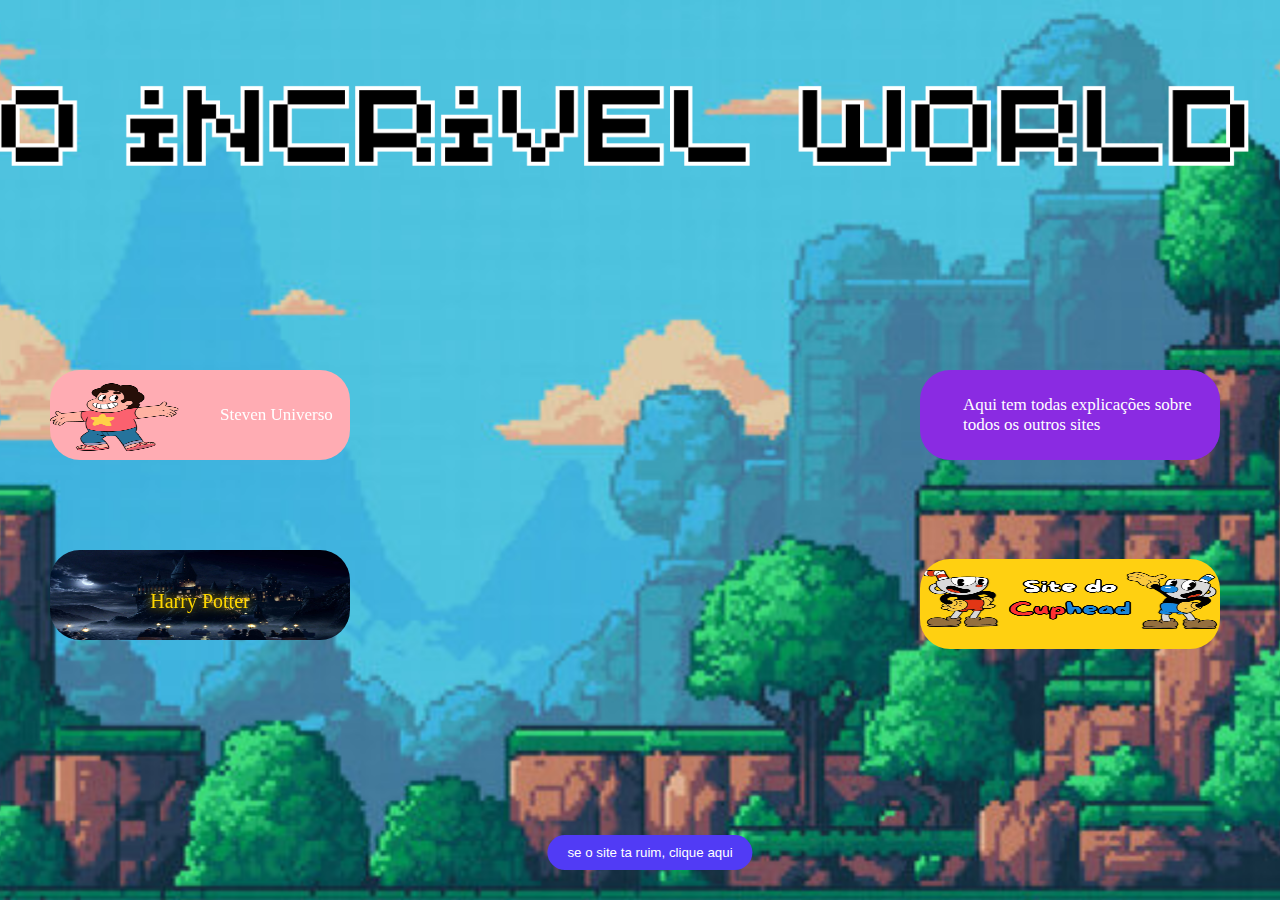
<file: Primeiro_Site/index.html>
<!DOCTYPE html>
<html lang="pt-br">
<head>
  <meta charset="UTF-8" />
  <meta name="viewport" content="width=device-width, initial-scale=1" />
  <title>O Incrivel World da Eve</title>
  <link href="https://fonts.googleapis.com/css2?family=Dancing+Script&display=swap" rel="stylesheet">
  <link rel="stylesheet" href="site_oficial.css" />
</head>
<body style="background-image: url('imagens/fundo_site_principal.png'); background-size: cover; background-position: center;">

  
  

  <div class="todos" style="text-align: center; display: flex; flex-direction: column; align-items: center; gap: 10px;">
  <button class="Steven" onclick="window.location.href='steven.html'">Steven Universo</button>
  <button class="harry" onclick="window.location.href='harry.html'">Harry Potter</button>
  <button class="cuphead" onclick="window.location.href='cuphead.html'"></button>
</div>

<button class="toh" onclick="window.location.href='aulinha.html'">Aqui tem todas explicações sobre
  todos os outros sites</button>

  <button class="sorry" 
  onclick="window.open('https://www.letras.mus.br/justin-bieber/sorry/', '_blank')" 
  style="position: absolute; bottom: 20px; left: 50%; transform: translateX(-50%); background-color: #513bf5; border-radius: 30px; padding: 10px 20px; color: white; border: none;">se o site ta ruim, clique aqui</button>

</body>
</html>
</file>
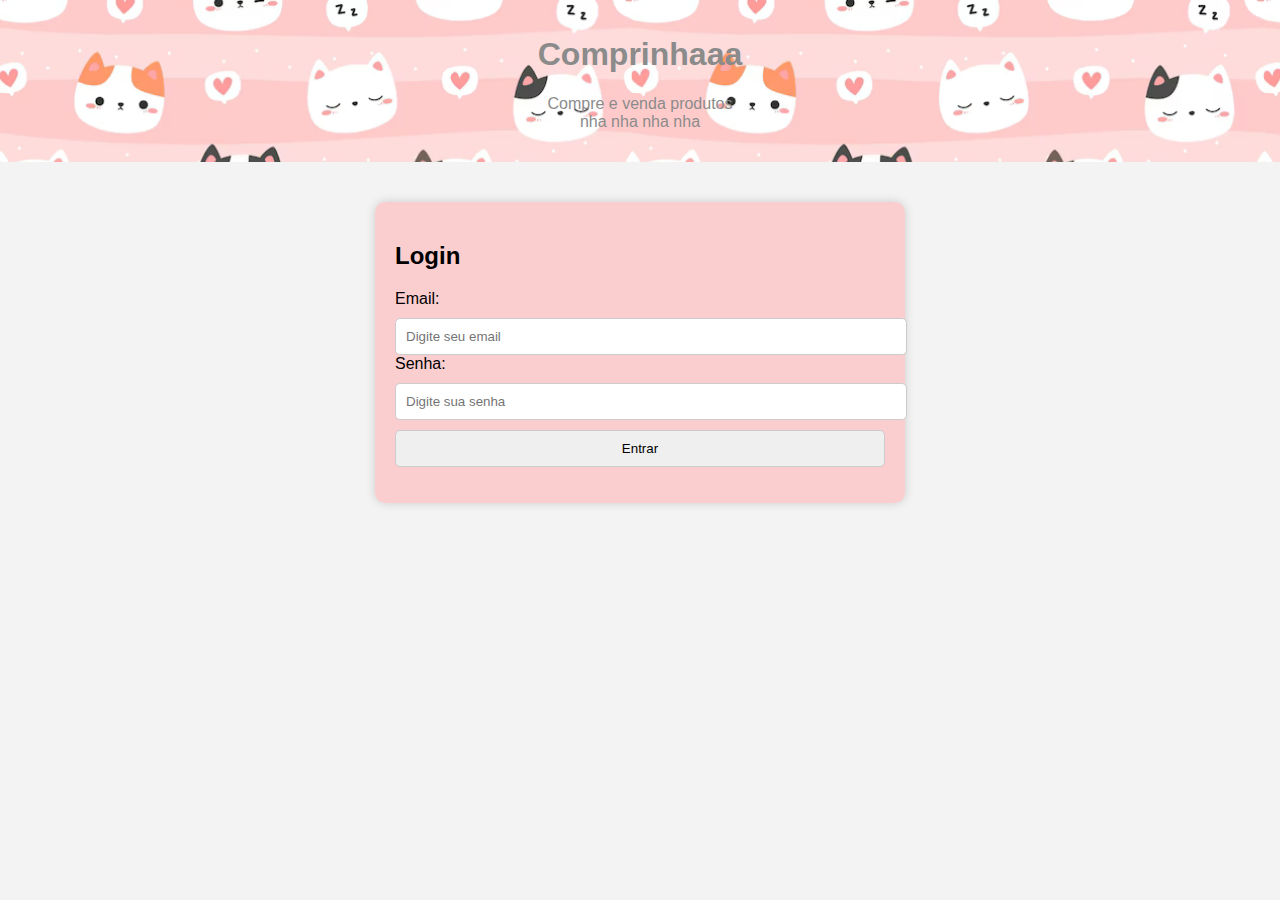
<file: Primeiro_Site/mercadinho/index.html>
<!DOCTYPE html>
<html lang="pt-br">
<head>
  <meta charset="UTF-8" />
  <meta name="viewport" content="width=device-width, initial-scale=1.0"/>
  <title>Mercadinho</title>
  <link rel="stylesheet" href="mercadinho.css"/>
  <script defer src="mercadinho.js"></script>
</head>
<body>

  <div class="topo">
    <header>
      <h1>Comprinhaaa</h1>
      <p>Compre e venda produtos <br> nha nha nha nha</p>
    </header>
  </div>

  <div class="conteudo">

    <div class="box-login">
      <h2>Login</h2>
      <label for="email">Email:</label>
      <input type="email" id="email" placeholder="Digite seu email">

      <label for="senha">Senha:</label>
      <input type="password" id="senha" placeholder="Digite sua senha">

      <button onclick="fazerLogin()">Entrar</button>
      <p id="mensagemLogin"></p>
    </div>

    <div class="box-produtos" id="telaProdutos">
      <h2>Produtos disponíveis</h2>

      <div class="div-celular">
        <h3>Celular</h3>
        <p>Preço: R$ 1500</p>
        <button onclick="comprar('Celular')">Comprar</button>
        <button onclick="comprar('Celular', 1500)">Comprar com 10% de desconto</button>
      </div>

      <div class="div-notebook">
        <h3>Notebook</h3>
        <p>Preço: R$ 3000</p>
        <button onclick="comprar('Notebook')">Comprar</button>
        <button onclick="comprar('Notebook', 3000)">Comprar com 10% de desconto</button>
      </div>

      <div class="div-ps5">
        <h3>PS5</h3>
        <p>Preço: R$ 3600</p>
        <button onclick="comprar('PlayStation 5')">Comprar</button>
        <button onclick="comprar('PlayStation 5', 3600)">Comprar com 10% de desconto</button>
      </div>

      <div class="div-tablet">
        <h3>Tablet</h3>
        <p>Preço: R$ 1700</p>
        <button onclick="comprar('Tablet')">Comprar</button>
        <button onclick="comprar('Tablet', 1700)">Comprar com 10% de desconto</button>
      </div>

    </div>

  </div>

</body>
</html>
</file>
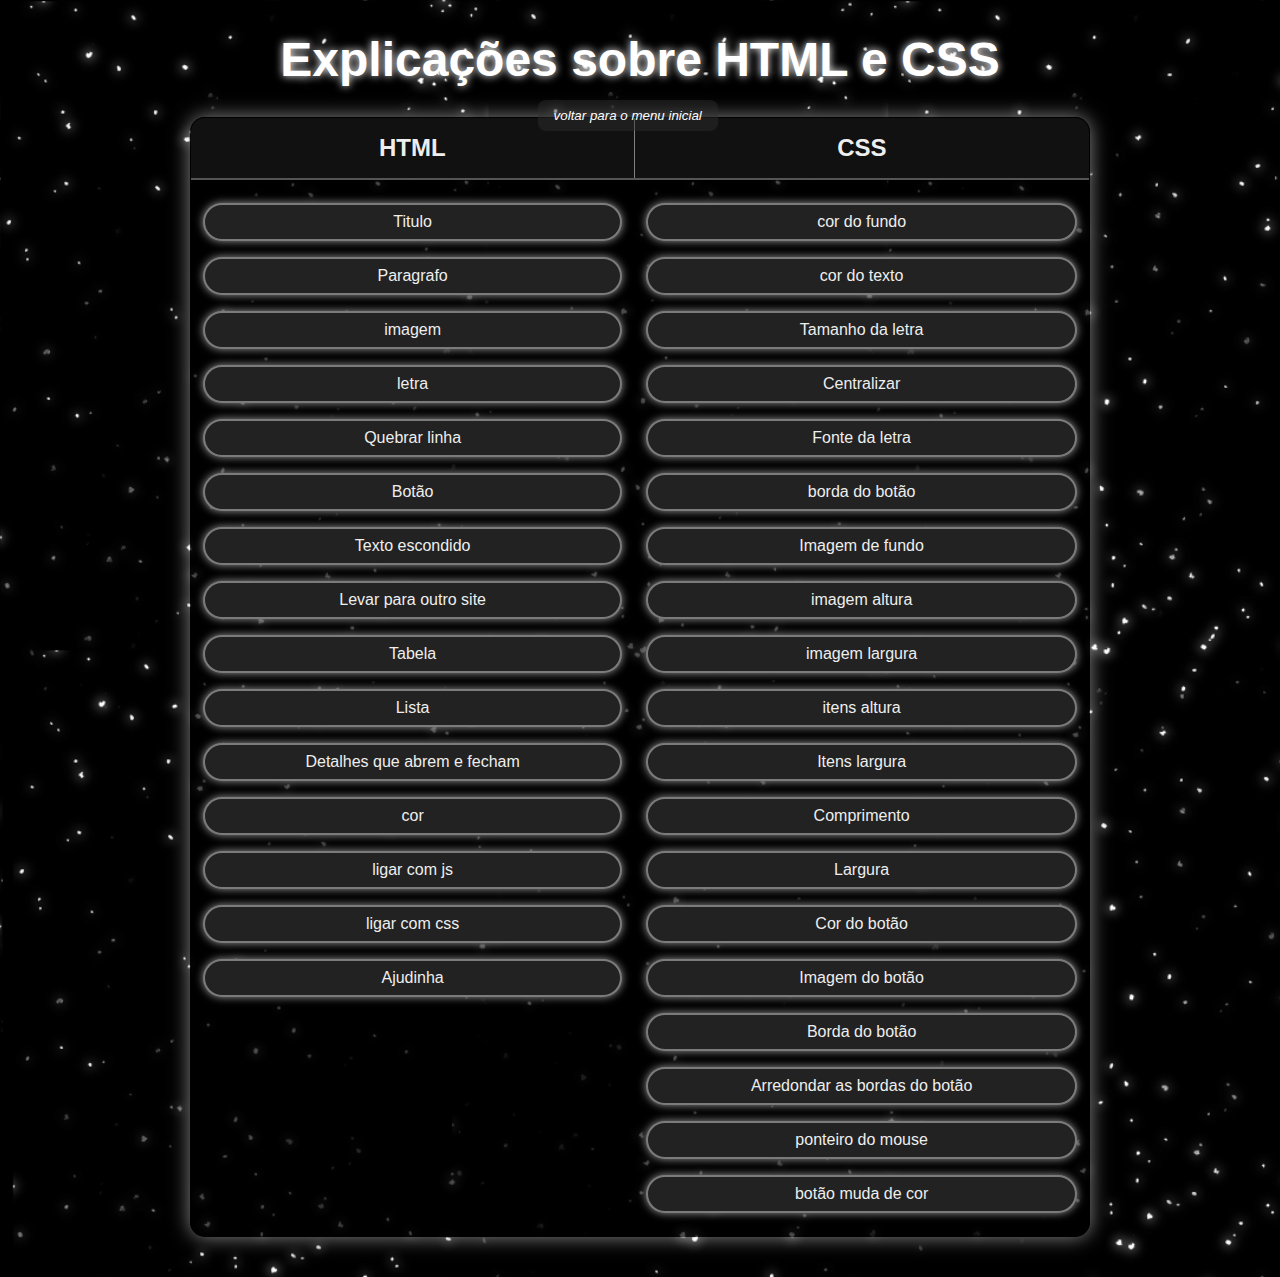
<file: Primeiro_Site/aulinha.html>
<!DOCTYPE html>
<html lang="pt-br">
<head>
  <meta charset="UTF-8" />
  <meta name="viewport" content="width=device-width, initial-scale=1.0" />
  <title>Explicações de HTML e CSS</title>
  <link rel="stylesheet" href="aulinha.css" />
  <script src="aulinha.js"></script>
  <style>
    .texto {
      margin-top: 20px;
      border: 1px solid #ccc;
      padding: 10px;
      background: #f9f9f98e;
      display: none;
    }
    button {
      margin: 4px 0;
      cursor: pointer;
      padding: 5px 10px;
      border-radius: 5px;
      border: 1px solid #555;
      background-color: #eee;
    }
    button:hover {
      background-color: #ddd;
    }
  </style>
</head>
<body>

 <button class="btn-voltar" onclick="window.location.href='index.html'">voltar para o menu inicial</button>


  <h1>Explicações sobre HTML e CSS</h1>

  <table class="tabela-categorias" border="1">
    <tr>
      <th>HTML</th>
      <th>CSS</th>
    </tr>
    <tr>
      <td>
        <div class="botãoHTML">
          <button data-texto="html1">Titulo</button><br>
          <button data-texto="html2">Paragrafo</button><br>
          <button data-texto="html3">imagem</button><br>
          <button data-texto="html4">letra</button><br>
          <button data-texto="html5">Quebrar linha</button><br>
          <button data-texto="html6">Botão</button><br>
          <button data-texto="html7">Texto escondido</button><br>
          <button data-texto="html8">Levar para outro site</button><br>
          <button data-texto="html9">Tabela</button><br>
          <button data-texto="html10">Lista</button><br>
          <button data-texto="html11">Detalhes que abrem e fecham</button><br>
          <button data-texto="html12">cor</button><br>
          <button data-texto="html13">ligar com js</button><br>
          <button data-texto="html14">ligar com css</button><br>
          <button data-texto="html15">Ajudinha</button><br><br>

          
        </div>
      </td>

      <td>
        <div class="botãoCSS">
          <button data-texto="css1">cor do fundo</button><br>
          <button data-texto="css2">cor do texto</button><br>
          <button data-texto="css3">Tamanho da letra</button><br>
          <button data-texto="css4">Centralizar</button><br>
          <button data-texto="css5">Fonte da letra</button><br>
          <button data-texto="css6">borda do botão</button><br>
          <button data-texto="css7">Imagem de fundo</button><br>
          <button data-texto="css8">imagem altura</button><br>
          <button data-texto="css9">imagem largura</button><br>
          <button data-texto="css10">itens altura</button><br>
          <button data-texto="css11">Itens largura</button><br>
          <button data-texto="css12">Comprimento</button><br>
          <button data-texto="css13">Largura</button><br>
          <button data-texto="css14">Cor do botão</button><br>
          <button data-texto="css15">Imagem do botão</button><br>
          <button data-texto="css16">Borda do botão</button><br>
          <button data-texto="css17">Arredondar as bordas do botão</button><br>
          <button data-texto="css18">ponteiro do mouse</button><br>
          <button data-texto="css19">botão muda de cor</button><br>
          
        </div>
      </td>
    </tr>
  </table>

  <div class="textoHTML">
    <div id="html1" class="texto">
      Para criar um titulo usamos o h1, h2, h3, h4, h5 e o h6
      <p>os H1 ate o H6 são titulos sendo o </p>
      <h1>h1 o maior</h1><br>
      <h2>h2 menor que o h1</h2><br>
      <h3>h3 menor que o h2</h3><br>
      <h4>h4 menor que o h3</h4><br>
      <h5>h5 menor que o h4</h5><br>
      <h6>h6 o menor de todos</h6>
    </div>

    <div id="html2" class="texto">
      Para criar um paragrafo usamos isso: p texto /p <br>
      < p>o P cria um paragrafo< p/>
    </div>

    <div id="html3" class="texto">
      Para colocar uma imagem de fundo usamos:<br>
      body style="background-image: url('nome-da-imagem.jpg');"<br>
      Isso coloca a imagem como fundo do site.
    </div>

    <div id="html4" class="texto">
      Para deixar a letra maior:<br>
      p style="font-size: 24px;" <p style="font-size: 24px;">texto maior</p> /p<br>
      Para mudar a cor da letra:<br>
      p style="color: blue;" texto azul /p
    </div>

    <div id="html5" class="texto">
      Para quebrar linha no texto usamos a tag br<br>
      Exemplo:<br>
      texto 1 br texto 2<br>
      Isso pula para a linha de baixo sem começar um parágrafo novo.
    </div>

    <div id="html6" class="texto">
      Para criar um botão usamos a tag button<br>
      Exemplo:<br>
      button <button>Clique aqui</button> /button<br>
      Botões podem ser clicados para fazer ações com JavaScript.
    </div>

    <div id="html7" class="texto">
      Para esconder texto que aparece só ao clicar usamos as tags details e summary<br>
      Exemplo:<br>
      details<br>
      summary <details> <summary>Clique para abrir</summary> <p>nhaaaaa</p></details> /summary<br>
      Texto escondido<br>
      /details
    </div>

    <div id="html8" class="texto">
      Para criar um link para outro site usamos a tag a com href<br>
      Exemplo:<br>
      a onclick="window.location.href='https://www.google.com';  /a<br>
      Clicando vai para o site indicado.
      <button onclick="window.location.href='https://www.google.com';">Ir para o Google</button>

    </div>

    <div id="html9" class="texto">
      Para criar uma tabela usamos table, tr e td<br>
      Exemplo:<br>
      table border="1"<br>
      tr<br>
      td célula 1 /td<br>
      td célula 2 /td<br>
      /tr<br>
      /table

      <table border="1">
  <tr>
    <td>célula 1</td>
    <td>célula 2</td>
  </tr>
</table>
    </div>

    <div id="html10" class="texto">
      Para listas usamos ul para marcadores e ol para números<br>
      Exemplo ul:<br>
      ul<br>
      li item 1 /li<br>
      li item 2 /li<br>
      /ul<br>
      Exemplo ol:<br>
      ol<br>
      li primeiro /li<br>
      li segundo /li<br>
      /ol
    </div>

    <div id="html11" class="texto">
      Para detalhes que abrem e fecham usamos details e summary<br>
      Exemplo:<br>
      details<br>
      summary Clique aqui /summary<br>
      Texto que aparece ao abrir<br>
      /details
    </div>

    <div id="html12" class="texto">
      Para mudar a cor do texto ou do fundo usamos style com color ou background-color<br>
      Exemplo:<br>
      p style="color: red;" texto vermelho /p<br>
      p style="background-color: blue;" fundo azul /p
    </div>

    <div id="html13" class="texto">
      <p>antes do head e depois do title vc adiciona <br>
  <strong> script src="nome-do-arquivo-javascript.js"> script </strong><br>
  assim o seu arquivo html vai estar ligado com o seu arquivo css</p>

    </div>

    <div id="html14" class="texto">
      <p>antes do head e depois do title vc adiciona <br>
  <strong> link rel="stylesheet" href="nome-do-arquivo-css.css" </strong><br>
  assim o seu arquivo html vai estar ligado com o seu arquivo css</p>
    </div>

   <div id="html15" class="texto">
  <p><strong>Div:</strong> é uma caixa que serve para agrupar várias coisas do site, como textos e imagens. Usando uma div, você pode editar tudo que está dentro dela no CSS de uma vez só.</p>
  <p><strong>Class:</strong> é um nome que você dá para uma ou mais divs para aplicar o mesmo estilo nelas com CSS, facilitando deixar várias partes iguais.</p>
  <p><strong>Id:</strong> é um nome único que identifica uma div específica, para você poder dar um estilo ou função exclusiva só para ela.</p>
</div>



  <div class="textoCSS">
    <div id="css1" class="texto">
      Para mudar a cor do fundo da página usamos:<br>
      body {<br>
        background-color: a cor q vc quer;<br>
      }<br>
      Isso deixa o fundo com a cor q vc quer.
    </div>

    <div id="css2" class="texto">
      Para mudar a cor do texto usamos:<br>
      aonde o texto está {<br>
        color: red;<br>
      }<br>
      Isso deixa o texto vermelho.
    </div>

    <div id="css3" class="texto">
      Para mudar o tamanho da letra usamos:<br>
      aonde o texto está {<br>
        font-size: 20px;<br>
      }<br>
      Isso deixa a letra com 20 pixels.
    </div>

    <div id="css4" class="texto">
      Para centralizar o texto usamos:<br>
      aonde o texto está {<br>
        text-align: center;<br>
      }<br>
      Isso centraliza o texto na linha.
    </div>

    <div id="css5" class="texto">
      Para mudar a fonte da letra usamos:<br>
      p {<br>
        font-family: escolha o tema que quiser;<br>
      }<br>
      Isso muda a fonte a q vc quiser.
    </div>

    <div id="css6" class="texto">
      Para colocar borda no botão:<br>
      button {<br>
        border: 2px solid black;<br>
      }<br>
      Isso cria uma borda preta de 2 pixels.
    </div>

    <div id="css7" class="texto">
      Para colocar imagem de fundo no site:<br>
      body {<br>
        background-image: url('nome da pasta aonde esta a imagem/nome da imagem');<br>
      }<br>
      Isso coloca a imagem como fundo.
    </div>

    <div id="css8" class="texto">
      Para mudar a altura da imagem:<br>
      img {<br>
        height: 200px;<br>
      }<br>
      Isso deixa a imagem com 200 pixels de altura.
    </div>

    <div id="css9" class="texto">
      Para mudar a largura da imagem:<br>
      img {<br>
        width: 300px;<br>
      }<br>
      Isso deixa a imagem com 300 pixels de largura.
    </div>

    <div id="css10" class="texto">
      Para mudar a altura de um item:<br>
      div {<br>
        height: 150px;<br>
      }<br>
      Isso deixa o div com 150 pixels de altura.
    </div>

    <div id="css11" class="texto">
      Para mudar a largura de um item:<br>
      div {<br>
        width: 400px;<br>
      }<br>
      Isso deixa o div com 400 pixels de largura.
    </div>

    <div id="css12" class="texto">
      Para definir Comprimento usamos: <br>
      item { <br>
  position: absolute; <br>
  top: 250px; <br>
  
} <br>
      isso deixa o item q vc quer 250 pixels mais alto.
    </div>

    <div id="css13" class="texto">
      Para definir largura usamos:<br>
      item { <br>
  position: absolute; <br>
  left: 170px; <br>
    </div>

    <div id="css14" class="texto">
      Para mudar a cor do botão:<br>
      button {<br>
        background-color: green;<br>
      }<br>
      Isso deixa o fundo do botão verde.
    </div>

    <div id="css15" class="texto">
      Para colocar uma imagem no botão:<br>
      button {<br>
        background-image: url('nome da pasta aonde esta a imagem/nome da imagem');<br>
      }<br>
      Isso coloca a imagem no fundo do botão.
    </div>

    <div id="css16" class="texto">
      Para borda do botão:<br>
      button {<br>
        border: 1px solid black;<br>
      }<br>
      Isso coloca uma borda preta fina.
    </div>

    <div id="css17" class="texto">
      Para arredondar as bordas do botão:<br>
      button {<br>
        border-radius: 10px;<br>
      }<br>
      Isso deixa as bordas arredondadas.
    </div>

    <div id="css18" class="texto">
      Para mudar o ponteiro do mouse ao passar no botão:<br>
      button {<br>
        cursor: pointer;<br>
      }<br>
      Isso mostra a mãozinha indicando que dá pra clicar.
    </div>

    <div id="css19" class="texto">
      Para mudar a cor do botão ao passar o mouse:<br>
      button:hover {<br>
        button:hover {
  background-color: ;
}
      }<br>
      Isso deixa o botão da cor q vc quiser ao passar o mouse, com transição suave.
    </div>

  
  </div>

</body>
</html>
</file>
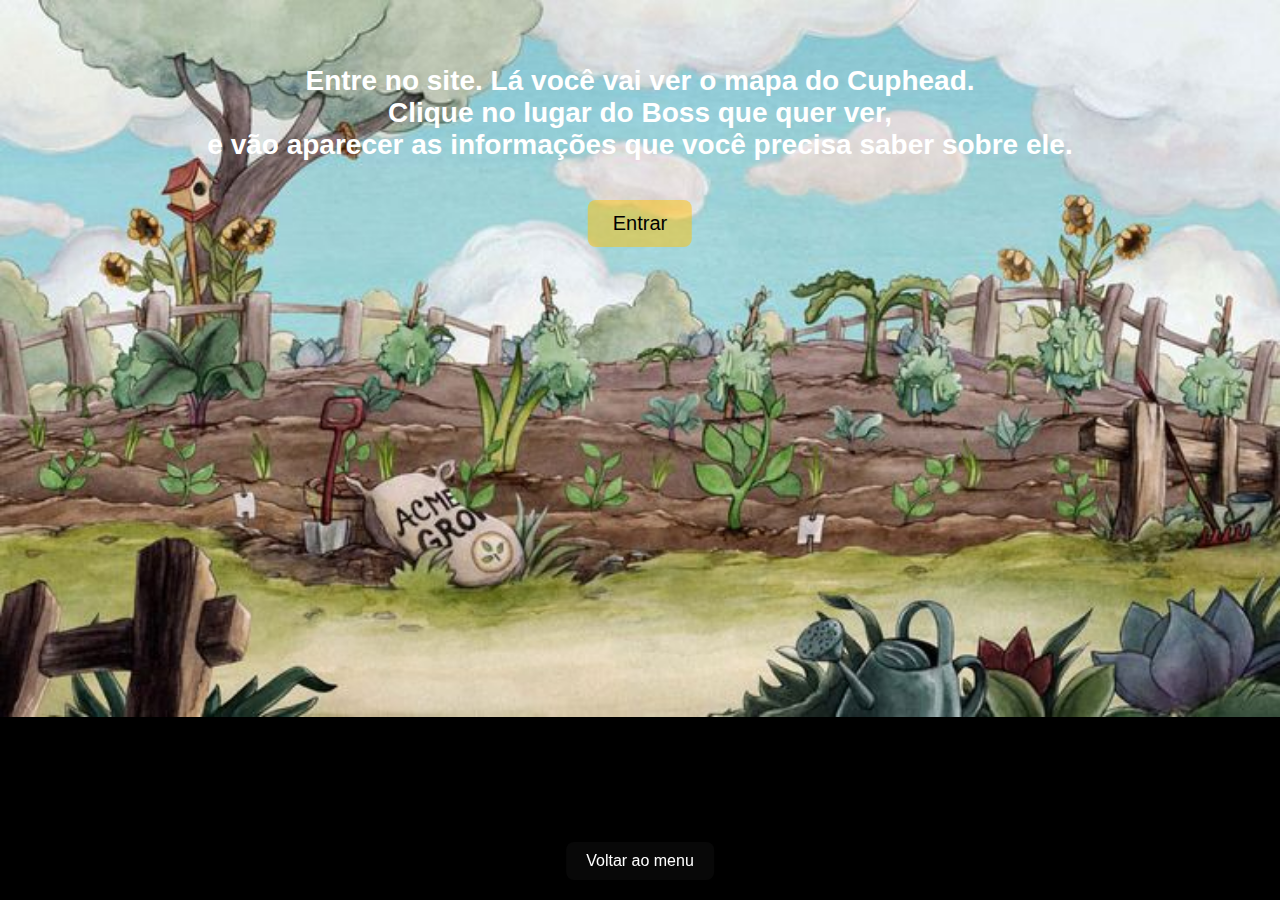
<file: Primeiro_Site/cuphead.html>
<!DOCTYPE html>
<html lang="pt-br">
<head>
  <meta charset="UTF-8" />
  <meta name="viewport" content="width=device-width, initial-scale=1.0" />
  <title>Cuphead</title>
  <link rel="stylesheet" href="cuphead.css" />
  <script src="aulinha.js"></script>
</head>
<body>

  <h1 class="texto-topo">
    Entre no site. Lá você vai ver o mapa do Cuphead. <br />
    Clique no lugar do Boss que quer ver, <br />
    e vão aparecer as informações que você precisa saber sobre ele.
  </h1>

  <button class="botao-entrar" onclick="window.location.href='ilha1.html'">Entrar</button>

  <img src="imagens/fundo_cuphead.jpg" alt="Mapa do Cuphead" class="centralizada" />

  <button class="botao-voltar" onclick="window.location.href='index.html'">Voltar ao menu</button>

</body>
</html>
</file>
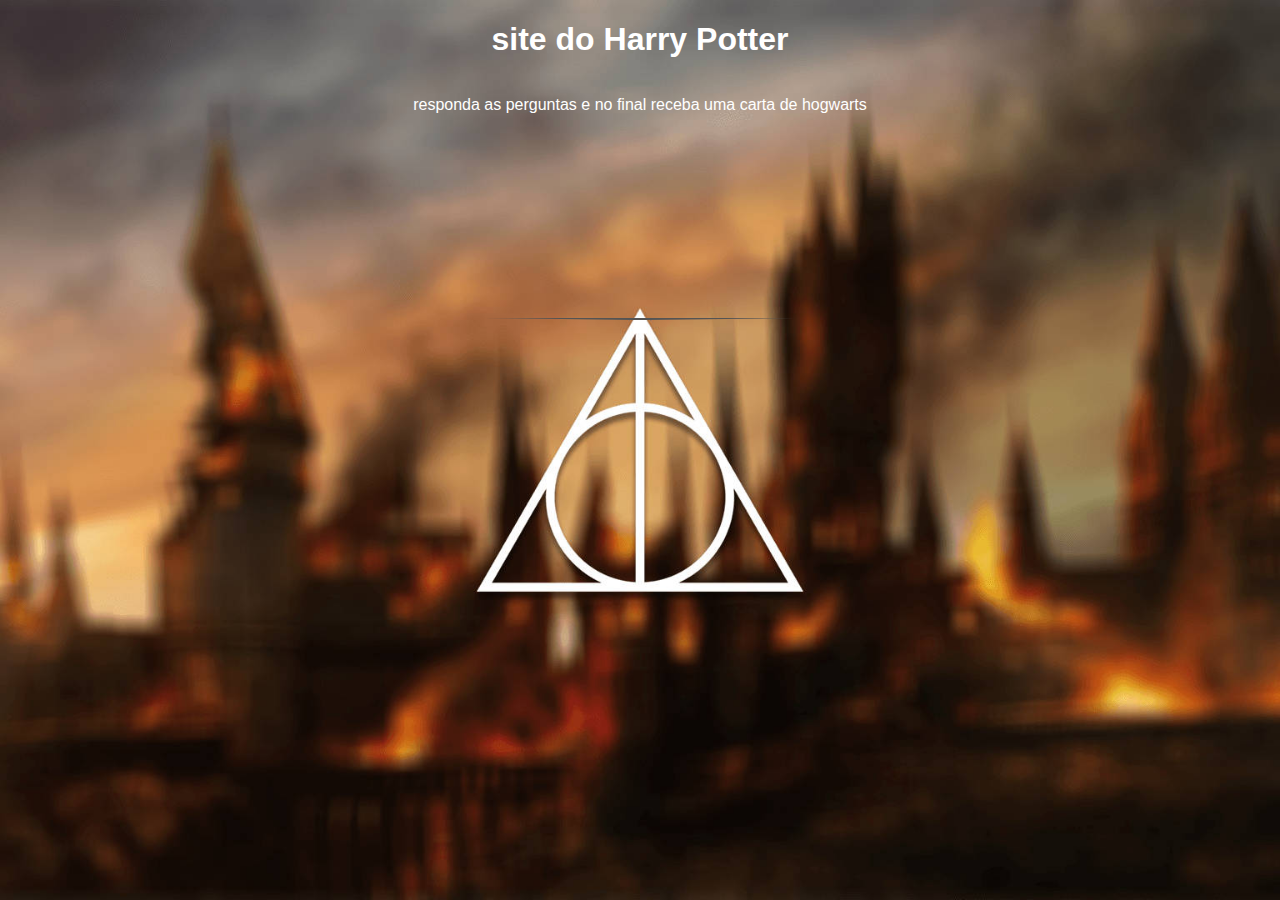
<file: Primeiro_Site/harry.html>
<!DOCTYPE html>
<html lang="pt-br">
<head>
  <meta charset="UTF-8" />
  <meta name="viewport" content="width=device-width, initial-scale=1.0" />
  <title>Harry Potter</title>
  <link rel="stylesheet" href="harry.css" />
</head>
<body>
  <h1>site do Harry Potter</h1>
  <p>responda as perguntas e no final receba uma carta de hogwarts</p>

  <button class="botao-triangulo" onclick="window.location.href='harry2.html'"></button>
</body>
</html>
</file>
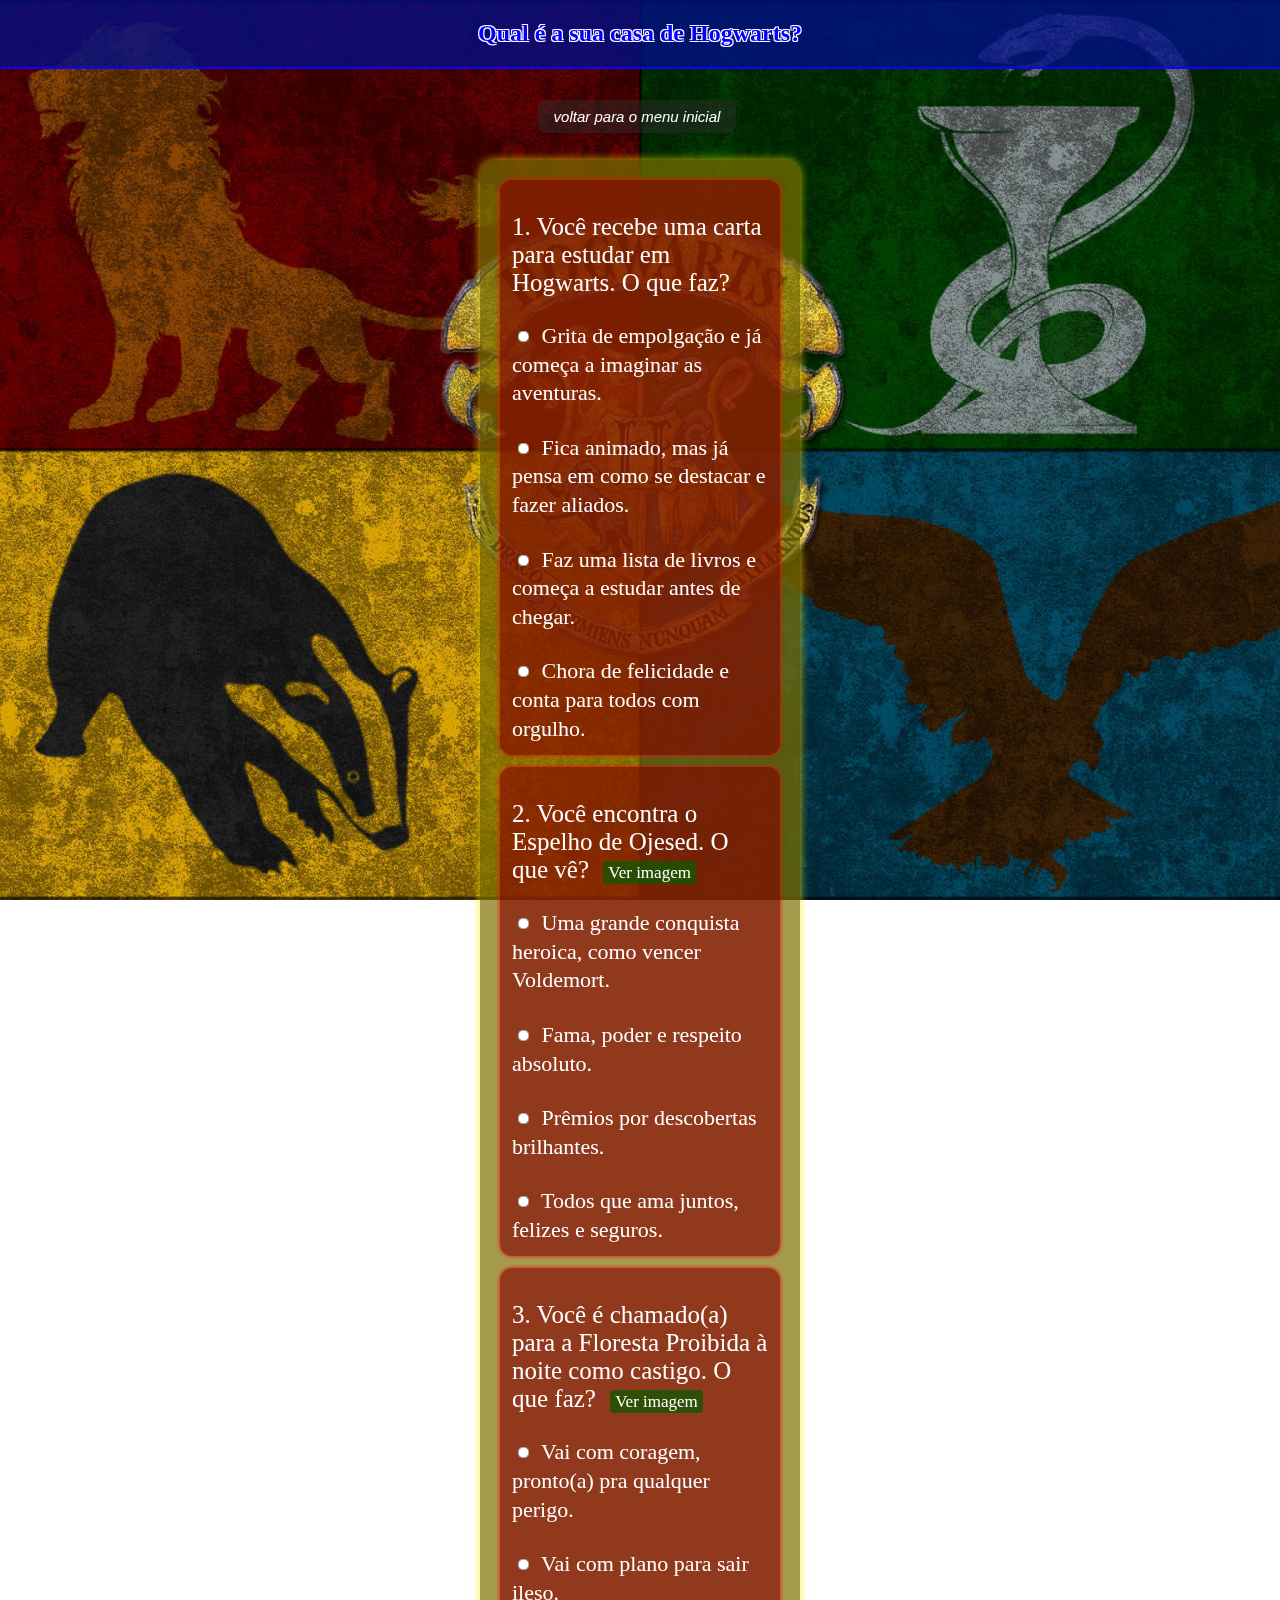
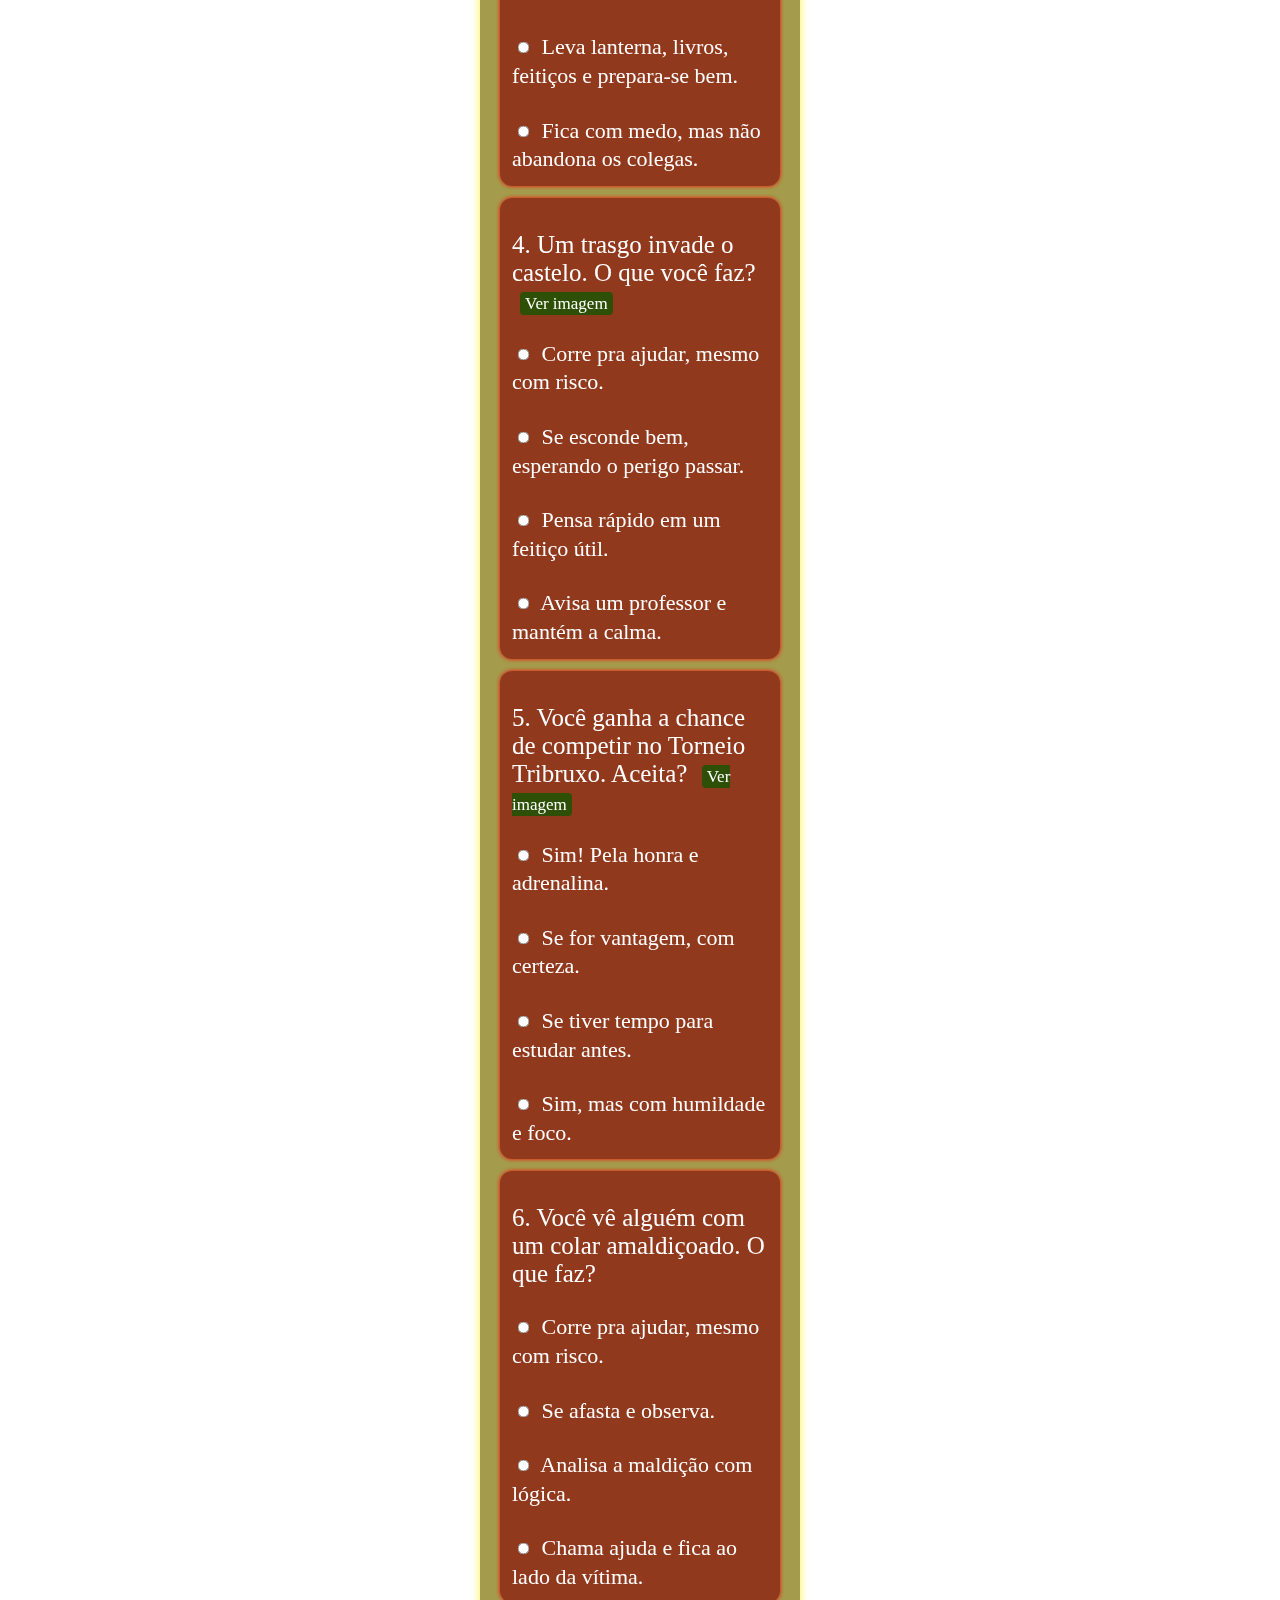
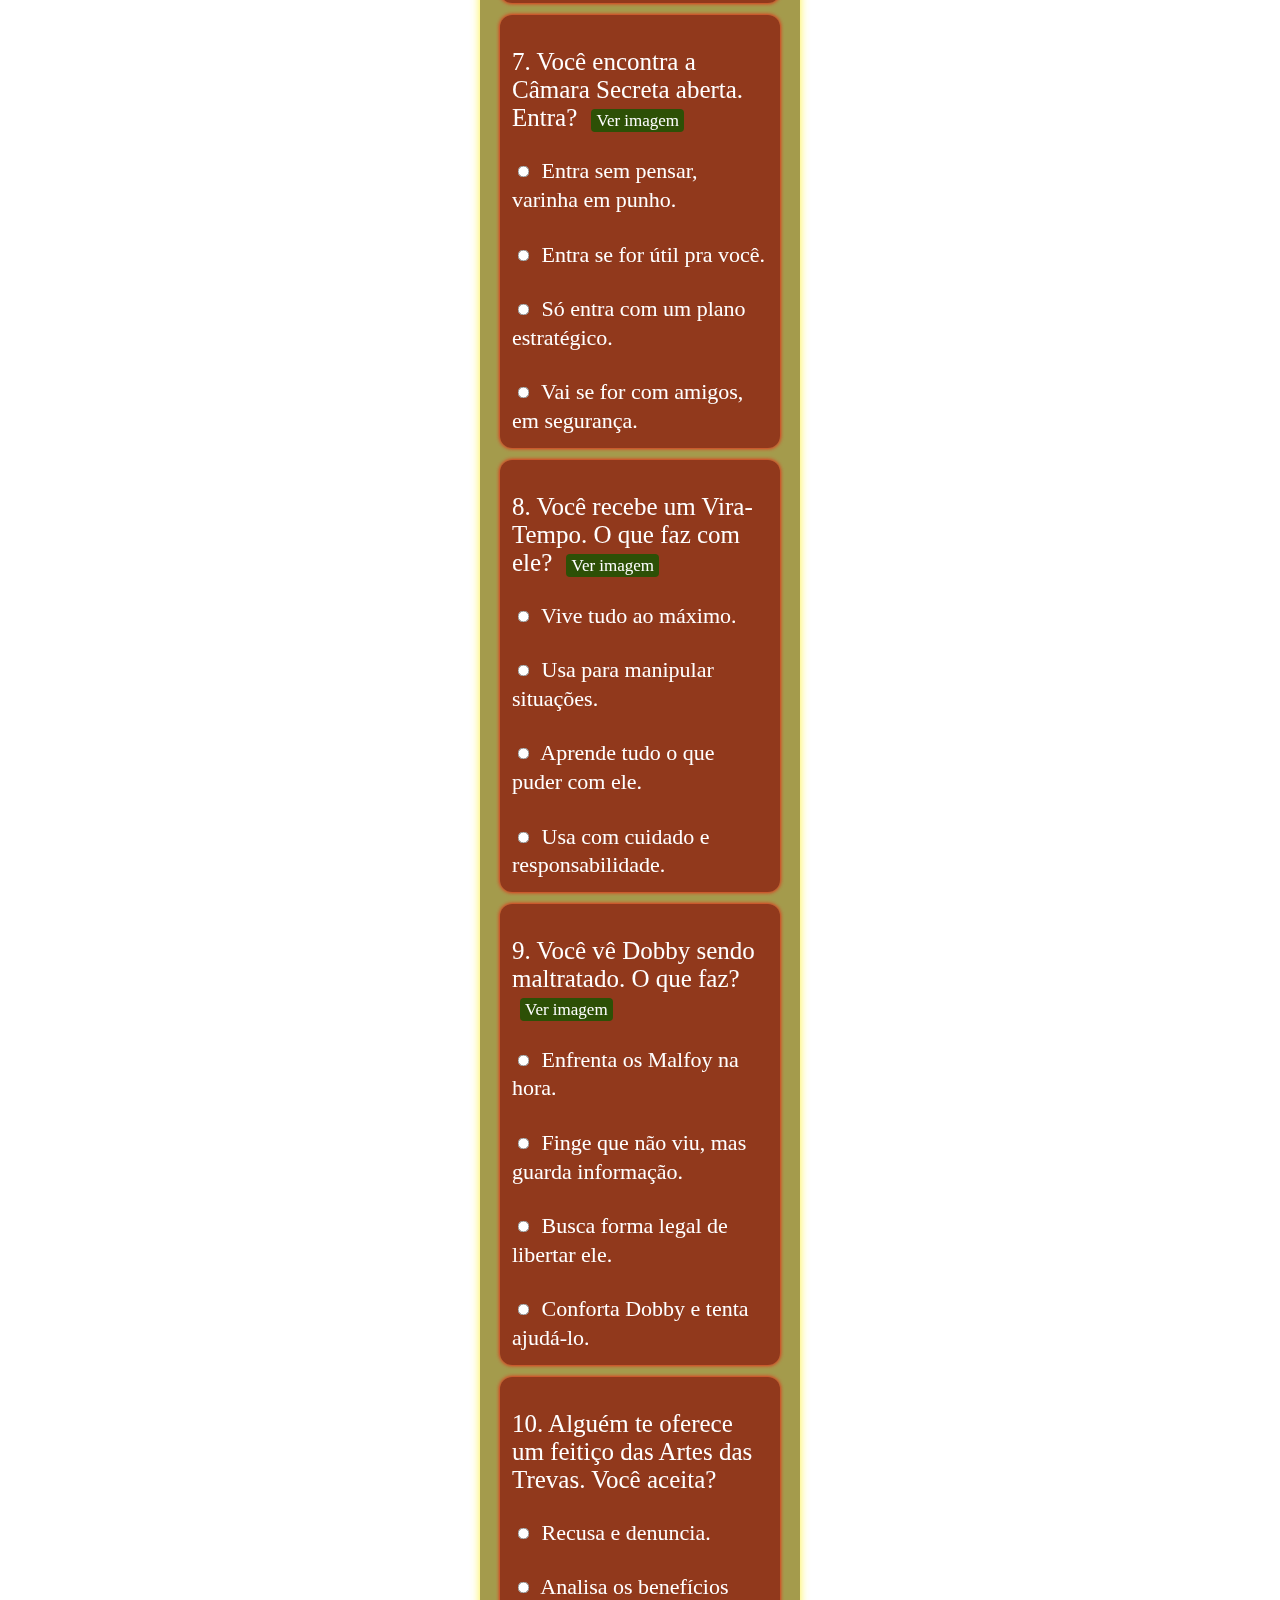
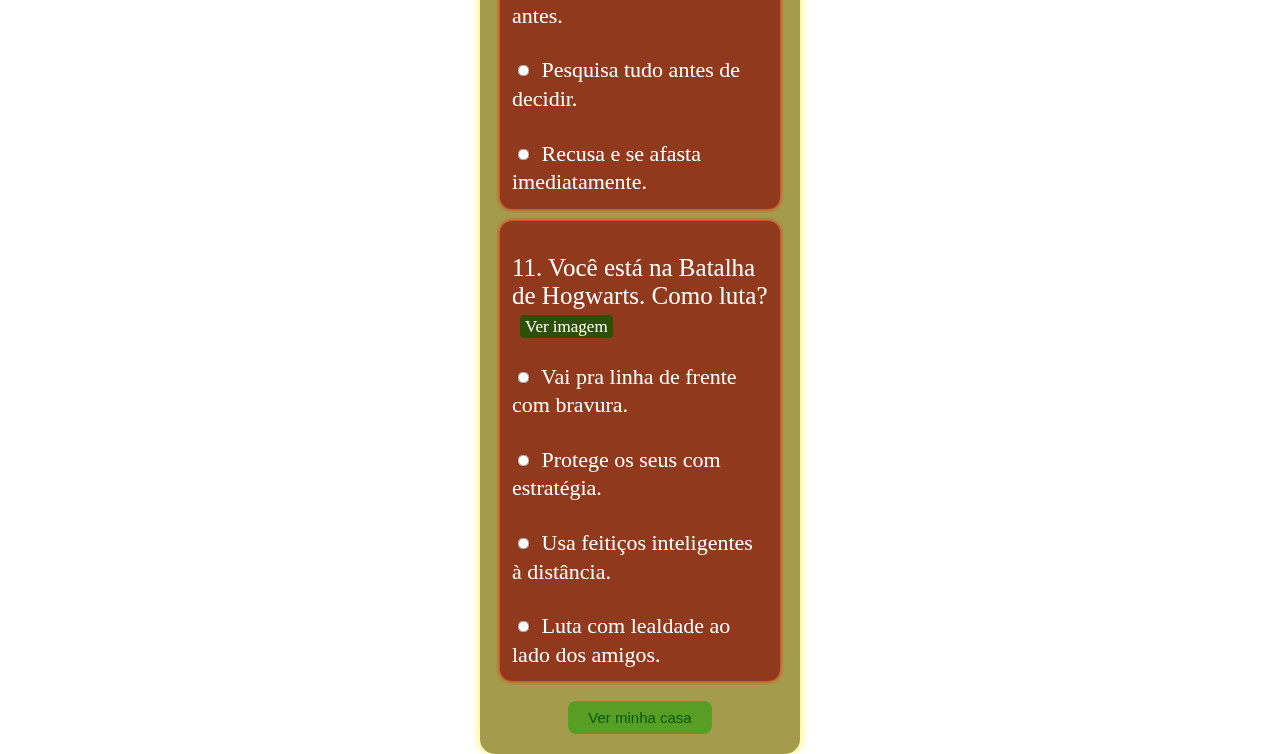
<file: Primeiro_Site/harry2.html>
<!DOCTYPE html>
<html lang="pt-br">
<head>
  <style>p { font-size: 25px;}</style>
  <style> label{font-size: 22px; }</style>
  <meta charset="UTF-8" />
  <title>Harry Potter Teste</title>
  <script src="harry.js" defer></script>
  <link rel="stylesheet" href="harry2.css" />
</head>
<body>
  <img src="imagens/fundinhe.jpg" alt="Fundo" class="fundo">

 <button class="btn-voltar" onclick="window.location.href='index.html'">voltar para o menu inicial</button>

  <h1>Qual é a sua casa de Hogwarts?</h1>
  <form id="quiz">

    <div>
      <p style="font-size: 25px;">1. Você recebe uma carta para estudar em Hogwarts. O que faz?</p>
      <label style="font-size: 22px;"><input type="radio" name="q1" value="grifinoria"> Grita de empolgação e já começa a imaginar as aventuras.</label><br>
      <label style="font-size: 22px;"><input type="radio" name="q1" value="sonserina"> Fica animado, mas já pensa em como se destacar e fazer aliados.</label><br>
      <label style="font-size: 22px;"><input type="radio" name="q1" value="corvinal"> Faz uma lista de livros e começa a estudar antes de chegar.</label><br>
      <label style="font-size: 22px;"><input type="radio" name="q1" value="lufalufa"> Chora de felicidade e conta para todos com orgulho.</label>
    </div>

    <div>
      <p>2. Você encontra o Espelho de Ojesed. O que vê?
        <a class="link-imagem" href="https://www.google.com/search?q=espelho+de+ojesed&tbm=isch" target="_blank">Ver imagem</a>
      </p>
      <label style="font-size: 22px;"><input type="radio" name="q2" value="grifinoria"> Uma grande conquista heroica, como vencer Voldemort.</label><br>
      <label style="font-size: 22px;"><input type="radio" name="q2" value="sonserina"> Fama, poder e respeito absoluto.</label><br>
      <label style="font-size: 22px;"><input type="radio" name="q2" value="corvinal"> Prêmios por descobertas brilhantes.</label><br>
      <label style="font-size: 22px;"><input type="radio" name="q2" value="lufalufa"> Todos que ama juntos, felizes e seguros.</label>
    </div>

    <div>
      <p>3. Você é chamado(a) para a Floresta Proibida à noite como castigo. O que faz?
        <a class="link-imagem" href="https://www.google.com/search?q=floresta+proibida+harry+potter&tbm=isch" target="_blank">Ver imagem</a>
      </p>
      <label style="font-size: 22px;"><input type="radio" name="q3" value="grifinoria"> Vai com coragem, pronto(a) pra qualquer perigo.</label><br>
      <label style="font-size: 22px;"><input type="radio" name="q3" value="sonserina"> Vai com plano para sair ileso.</label><br>
      <label style="font-size: 22px;"><input type="radio" name="q3" value="corvinal"> Leva lanterna, livros, feitiços e prepara-se bem.</label><br>
      <label style="font-size: 22px;"><input type="radio" name="q3" value="lufalufa"> Fica com medo, mas não abandona os colegas.</label>
    </div>

    <div>
      <p>4. Um trasgo invade o castelo. O que você faz?
        <a class="link-imagem" href="https://www.google.com/search?q=trasgo+harry+potter&tbm=isch" target="_blank">Ver imagem</a>
      </p>
      <label style="font-size: 22px;"><input type="radio" name="q4" value="grifinoria"> Corre pra ajudar, mesmo com risco.</label><br>
      <label style="font-size: 22px;"><input type="radio" name="q4" value="sonserina"> Se esconde bem, esperando o perigo passar.</label><br>
      <label style="font-size: 22px;"><input type="radio" name="q4" value="corvinal"> Pensa rápido em um feitiço útil.</label><br>
      <label style="font-size: 22px;"><input type="radio" name="q4" value="lufalufa"> Avisa um professor e mantém a calma.</label>
    </div>

    <div>
      <p>5. Você ganha a chance de competir no Torneio Tribruxo. Aceita?
        <a class="link-imagem" href="https://www.google.com/search?q=torneio+tribruxo&tbm=isch" target="_blank">Ver imagem</a>
      </p>
      <label style="font-size: 22px;" ><input type="radio" name="q5" value="grifinoria"> Sim! Pela honra e adrenalina.</label><br>
      <label style="font-size: 22px;"><input type="radio" name="q5" value="sonserina"> Se for vantagem, com certeza.</label><br>
      <label style="font-size: 22px;"><input type="radio" name="q5" value="corvinal"> Se tiver tempo para estudar antes.</label><br>
      <label style="font-size: 22px;"><input type="radio" name="q5" value="lufalufa"> Sim, mas com humildade e foco.</label>
    </div>

    <div>
      <p>6. Você vê alguém com um colar amaldiçoado. O que faz?</p>
      <label style="font-size: 22px;"><input type="radio" name="q6" value="grifinoria"> Corre pra ajudar, mesmo com risco.</label><br>
      <label style="font-size: 22px;"><input type="radio" name="q6" value="sonserina"> Se afasta e observa.</label><br>
      <label style="font-size: 22px;"><input type="radio" name="q6" value="corvinal"> Analisa a maldição com lógica.</label><br>
      <label style="font-size: 22px;"><input type="radio" name="q6" value="lufalufa"> Chama ajuda e fica ao lado da vítima.</label>
    </div>

    <div>
      <p>7. Você encontra a Câmara Secreta aberta. Entra?
        <a class="link-imagem" href="https://www.google.com/search?q=câmara+secreta+harry+potter&tbm=isch" target="_blank">Ver imagem</a>
      </p>
      <label style="font-size: 22px;"><input type="radio" name="q7" value="grifinoria"> Entra sem pensar, varinha em punho.</label><br>
      <label style="font-size: 22px;"><input type="radio" name="q7" value="sonserina"> Entra se for útil pra você.</label><br>
      <label style="font-size: 22px;"><input type="radio" name="q7" value="corvinal"> Só entra com um plano estratégico.</label><br>
      <label style="font-size: 22px;"><input type="radio" name="q7" value="lufalufa"> Vai se for com amigos, em segurança.</label>
    </div>

    <div>
      <p>8. Você recebe um Vira-Tempo. O que faz com ele?
        <a class="link-imagem" href="https://www.google.com/search?q=vira+tempo+harry+potter&tbm=isch" target="_blank">Ver imagem</a>
      </p>
      <label style="font-size: 22px;"><input type="radio" name="q8" value="grifinoria"> Vive tudo ao máximo.</label><br>
      <label style="font-size: 22px;"><input type="radio" name="q8" value="sonserina"> Usa para manipular situações.</label><br>
      <label style="font-size: 22px;"><input type="radio" name="q8" value="corvinal"> Aprende tudo o que puder com ele.</label><br>
      <label style="font-size: 22px;"><input type="radio" name="q8" value="lufalufa"> Usa com cuidado e responsabilidade.</label>
    </div>

    <div>
      <p>9. Você vê Dobby sendo maltratado. O que faz?
        <a class="link-imagem" href="https://www.google.com/search?q=dobby+harry+potter&tbm=isch" target="_blank">Ver imagem</a>
      </p>
      <label style="font-size: 22px;"><input type="radio" name="q9" value="grifinoria"> Enfrenta os Malfoy na hora.</label><br>
      <label style="font-size: 22px;"><input type="radio" name="q9" value="sonserina"> Finge que não viu, mas guarda informação.</label><br>
      <label style="font-size: 22px;"><input type="radio" name="q9" value="corvinal"> Busca forma legal de libertar ele.</label><br>
      <label style="font-size: 22px;"><input type="radio" name="q9" value="lufalufa"> Conforta Dobby e tenta ajudá-lo.</label>
    </div>

    <div>
      <p>10. Alguém te oferece um feitiço das Artes das Trevas. Você aceita?</p>
      <label style="font-size: 22px;"><input type="radio" name="q10" value="grifinoria"> Recusa e denuncia.</label><br>
      <label style="font-size: 22px;"><input type="radio" name="q10" value="sonserina"> Analisa os benefícios antes.</label><br>
      <label style="font-size: 22px;"><input type="radio" name="q10" value="corvinal"> Pesquisa tudo antes de decidir.</label><br>
      <label style="font-size: 22px;"><input type="radio" name="q10" value="lufalufa"> Recusa e se afasta imediatamente.</label>
    </div>

    <div>
      <p>11. Você está na Batalha de Hogwarts. Como luta?
        <a class="link-imagem" href="https://www.google.com/search?q=batalha+de+hogwarts&tbm=isch" target="_blank">Ver imagem</a>
      </p>
      <label style="font-size: 22px;"><input type="radio" name="q11" value="grifinoria"> Vai pra linha de frente com bravura.</label><br>
      <label style="font-size: 22px;"><input type="radio" name="q11" value="sonserina"> Protege os seus com estratégia.</label><br>
      <label style="font-size: 22px;"><input type="radio" name="q11" value="corvinal"> Usa feitiços inteligentes à distância.</label><br>
      <label style="font-size: 22px;"><input type="radio" name="q11" value="lufalufa"> Luta com lealdade ao lado dos amigos.</label>
    </div>

    <button type="button" onclick="calcularResultado()">Ver minha casa</button>
  </form>

  <h2 id="resultado"></h2>

  <div id="cartas" style="display: none;">
    <div id="carta-grifinoria" class="carta">
      <h3>Parabéns, você é da Grifinória!</h3>
      <img src="imagens/grifinoria.png" alt="Grifinória" class="carta-imagem">
    </div>
    <div id="carta-sonserina" class="carta">
      <h3>Você foi escolhido pela Sonserina!</h3>
      <img src="imagens/Sonserina1.png" alt="Sonserina" class="carta-imagem">
    </div>
    <div id="carta-corvinal" class="carta">
      <h3>Corvinal é sua casa!</h3>
      <img src="imagens/corvinal.png" alt="Corvinal" class="carta-imagem">
    </div>
    <div id="carta-lufalufa" class="carta">
      <h3>Lufa-Lufa te acolheu!</h3>
      <img src="imagens/lufa-lufa.png" alt="Lufa-Lufa" class="carta-imagem">
    </div>
  </div>

</body>
</html>
</file>
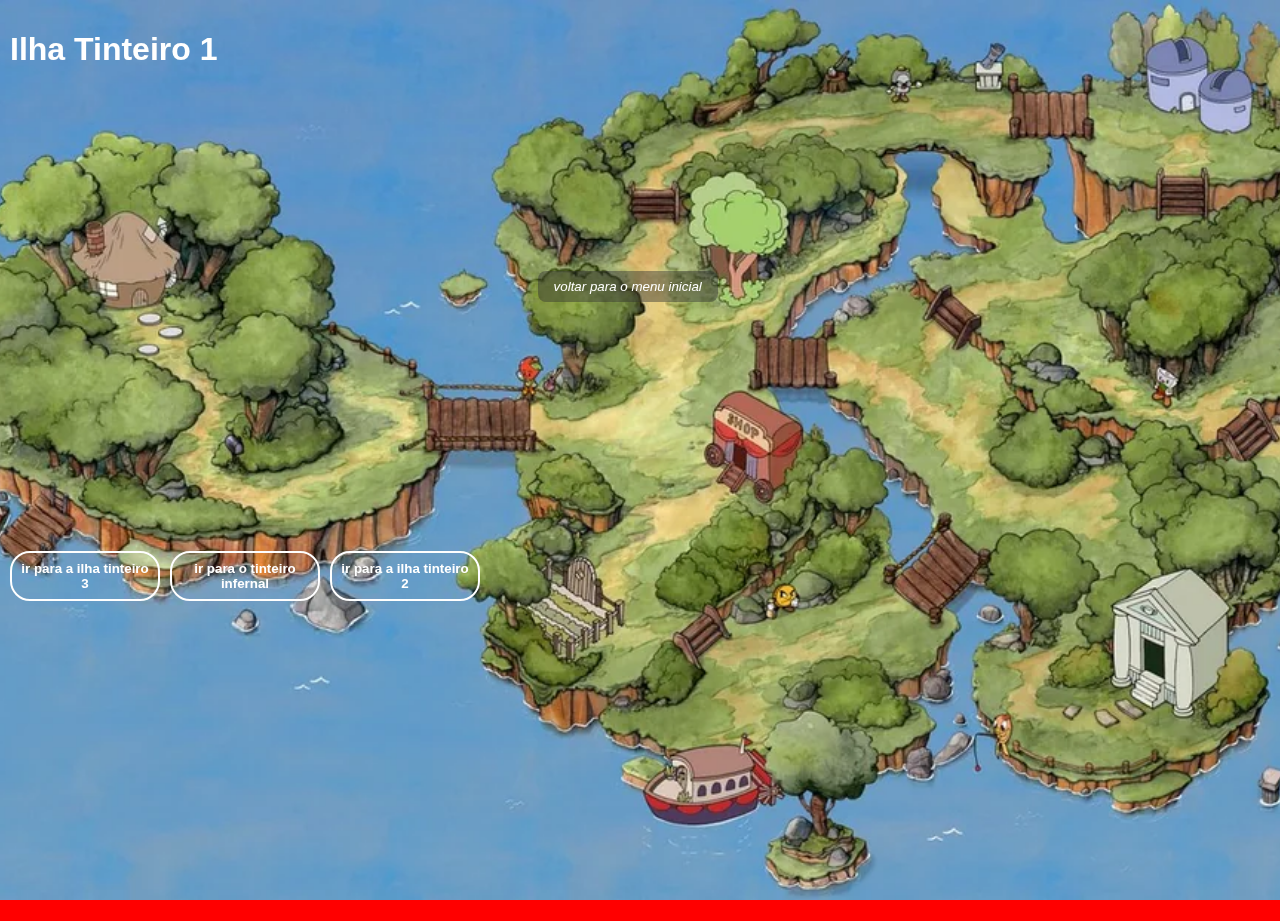
<file: Primeiro_Site/ilha1.html>
<!DOCTYPE html>
<html lang="pt-br">
<head>
  <meta charset="UTF-8" />
  <meta name="viewport" content="width=device-width, initial-scale=1.0"/>
  <title>Ilha Tinteiro 1</title>
  <link rel="stylesheet" href="ilha1.css" />
</head>
<body>
  <h1>Ilha Tinteiro 1</h1>
  <img src="imagens/ilha1.webp" alt="ilha 1" class="centralizada" />


  <button class="btn bola" onclick="mostrarTexto('bola')">bola</button>
  <p id="bola" class="texto" style="display:none;">
    BOSSES: apenas a bola azul <br>
    FASES: duas fases <br>
    TOTAL DE VIDA: 1000 HP <br>
    FORMAS DE ATAQUE: <br>
    Basic Hop: ele pula de um lado para o outro, se te encostar já toma dano <br>
    Giant Punch: ele para, puxa o braço para trás e dá um soco forte na sua your face <br>
    Tombstone Phase: depois de apanhar bastante, ele morre e vira uma lápide gigante que fica na fase tentando te esmagar <br>
    Tombstone Slam: nessa forma de lápide, ele flutua e cai com força na sua cabeça, às vezes deslizando pelo chão da fase <br>
    MELHOR TIRO: obus e Bacamart <br>
    MELHOR ESPECIAL: super 1 <br>
    MELHOR RELÍQUIA: Smoke Bomb ou Extra Heart
  </p>

  <div class="hortinha">
    <button class="btn horta" onclick="mostrarTexto('horta')">horta</button>
    <p id="horta" class="texto" style="display:none;">
      BOSSES: batata, cebola e cenoura <br>
      FASES: duas fases <br>
      TOTAL DE VIDA: 1500 HP (somando os três) <br>
      FORMAS DE ATAQUE: <br>
      Potato Masher: a batata salta e tenta te esmagar <br>
      Onion Ring: a cebola lança lágrimas que te perseguem <br>
      Carrot Leap: a cenoura pula rápido pra te acertar <br>
      MELHOR TIRO: Spread e Peashooter <br>
      MELHOR ESPECIAL: Super 1 <br>
      MELHOR RELÍQUIA: café ou Smoke Bomb
    </p>
  </div>

  <button class="btn sapos" onclick="mostrarTexto('sapo')">sapo</button>
  <p id="sapo" class="texto" style="display:none;">
    BOSSES: Ribby & Croaks (os irmãos sapos) <br>
    FASES: duas fases <br>
    TOTAL DE VIDA: 1600 HP <br>
    FORMAS DE ATAQUE: <br>
    Punched Frog: Ribby dá um soco rápido <br>
    Rocket Frog: Ribby vira foguete e vai em linha reta <br>
    Cymbal Slam: Croaks bate com pratos fazendo ondas de choque <br>
    Submarine Mode: eles viram um caça níquei q lança moedas enquanto vc não dar pary na alavanca <br>
    MELHOR TIRO: obus e bacamarte <br>
    MELHOR ESPECIAL: Super 2 <br>
    MELHOR RELÍQUIA: 1 HP ou Bomba de Fumaça
  </p>

  <button class="btn mulher" onclick="mostrarTexto('mulher')">mulher</button>
  <p id="mulher" class="texto" style="display:none;">
    FASES: três fases <br>
    TOTAL DE VIDA: 1800 HP <br>
    FORMAS DE ATAQUE: <br>
    Cloud Dash: Hilda voa rápido por nuvens <br>
    Star Blast: dispara estrelas que perseguem você <br>
    Moon Transformation: vira lua e lança rajada de tiros <br>
    Comet Spin: gira rápido e ataca com cauda de cometa <br>
    MELHOR ESPECIAL: Super 1 <br>
    MELHOR RELÍQUIA: 1 HP ou café
  </p>

  <button class="btn flor" onclick="mostrarTexto('flor')">flor</button>
  <p id="flor" class="texto" style="display:none;">
    BOSSES: apenas a flor <br>
    FASES: duas fases <br>
    TOTAL DE VIDA: 1300 HP <br>
    FORMAS DE ATAQUE: <br>
    Lurk de Avanço: ele se estica entre partes de cima e de baixo <br>
    Planta-semente Gatling: chove sementes que viram abóbora voadora, planta carnívora teleguiada ou que ficam no chão <br>
    Bumerangue azul: passa uma vez em cima e uma vez no chão <br>
    Mãos Mágicas: cria 3 cenourinhas, só uma vai em você <br>
    Cagney Carnation: solta dente-de-leão que embaça a tela <br>
    Vinhas espinhos: sobem nas plataformas e no chão <br>
    MELHOR TIRO: Roundabout e Bacamarte <br>
    MELHOR ESPECIAL: super 1 <br>
    MELHOR RELÍQUIA: 1 HP ou bomba de fumaça
  </p>

  <button class="tim2" onclick="window.location.href='ilha2.html'">ir para a ilha tinteiro 2</button>

<button class="tim3" onclick="window.location.href='ilha3.html'">ir para a ilha tinteiro 3</button>

<button class="tim" onclick="window.location.href='tinteiro.html'">ir para o tinteiro infernal</button>

<button class="voltar" onclick="window.location.href='index.html'">voltar para o menu inicial</button>

  <script src="ilha1.js"></script>
</body>
</html>
</file>
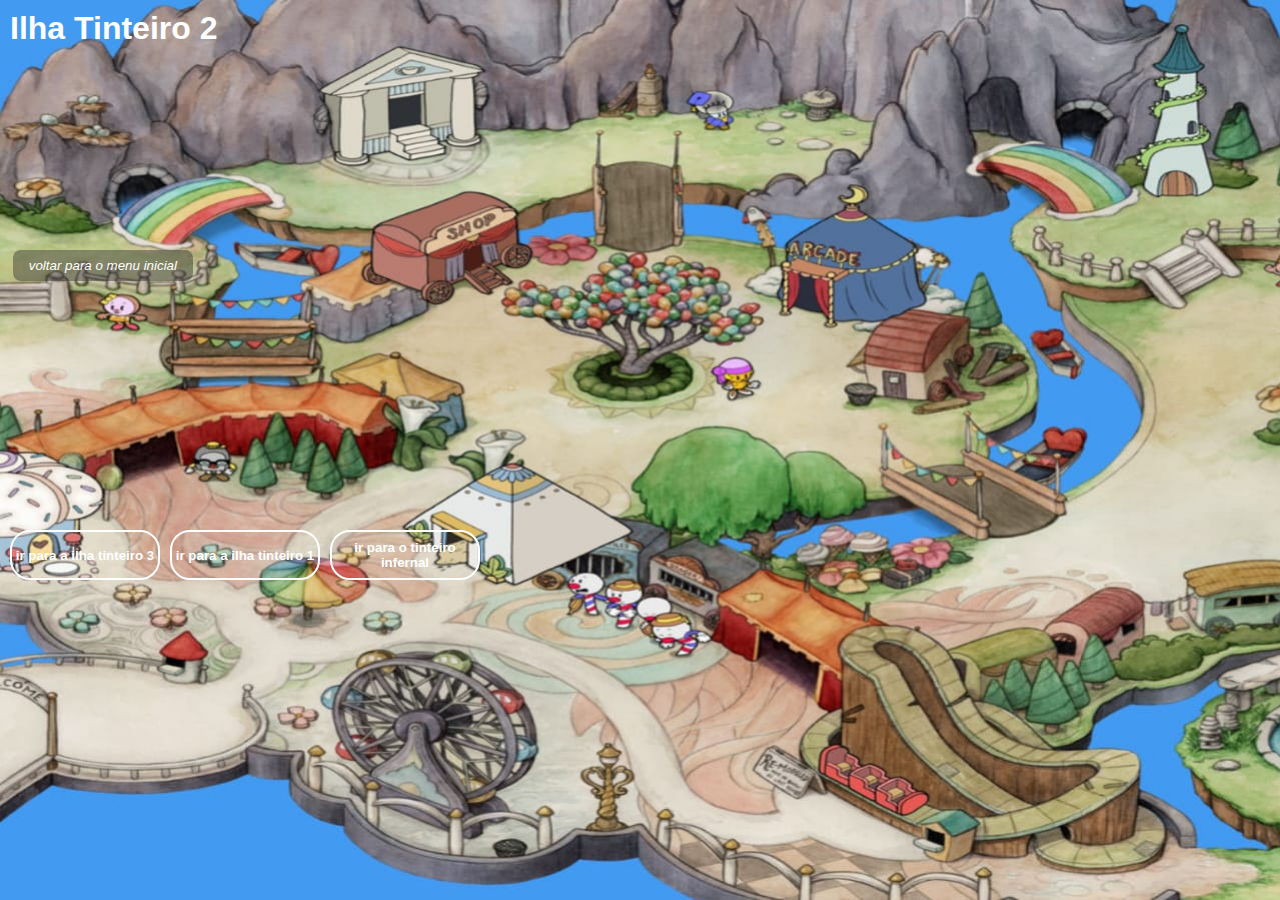
<file: Primeiro_Site/ilha2.html>
<!DOCTYPE html>
<html lang="pt-br">
<head>
  <meta charset="UTF-8" />
  <meta name="viewport" content="width=device-width, initial-scale=1.0" />
  <title>Ilha Tinteiro 2</title>
  <link rel="stylesheet" href="ilha2.css" />
  <script src="ilha2.js" defer></script>
</head>
<body>
  <h1>Ilha Tinteiro 2</h1>

  <button class="btn bolo" onclick="mostrarTexto('bolo')">bolo</button>
  <p id="bolo" class="texto">
    BOSSES: Baronesa Von Bon Bon, Lord Gob Packer , Coniving Candy Corn , Muffsky Chernikov , Greedy Gumball , Weasely Waffle<br>
    <br>
    FASES: 4 FASES <br>
    <br>
    TOTAL DE VIDA: total contando com os miniboss 1.360 HP <br>
    <br>
    FORMAS DE ATAQUE: Baronesa Von Bon Bon ataca jogando a própria cabeça como bumerangue e enviando soldados de hortelã que correm pelo cenário para te acertar.<br>
Lord Gob Packer pula rápido quicando nas paredes, tentando te atingir por contato direto.<br>
Coniving Candy Corn se move em padrões diagonais pela tela e lança pequenos doces voadores que causam dano.<br>
Muffsky Chernikov corre em zigue-zague entre plataformas e lança pedaços de cupcake para cima enquanto se movimenta.<br>
Greedy Gumball fica parado no centro e cospe chicletes coloridos que rebatem nas paredes, enquanto inimigos aparecem no chão.<br>
Weasely Waffle voa em zigue-zague pelo ar, se desfaz em partes que voam na sua direção e depois se recompõem.<br>
<br>    
MELHOR TIRO:  obus e vai e vem<br>
<br>    
MELHOR ESPECIAL: super arte 1 ou 3 <br>
<br>    
MELHOR RELÍQUIA: açucar
  </p>

  <button class="btn palhaco" onclick="mostrarTexto('palhaco')">palhaço</button>
  <p id="palhaco" class="texto">
    BOSSES: Beppi the Clown (Palhaço) <br>
    <br>
FASES: 4 fases <br>
<br>
TOTAL DE VIDA: 1550 HP <br>
<br>
FORMAS DE ATAQUE: Na primeira fase, Beppi aparece dirigindo um carrinho de bate-bate. Ele corre para frente depois de se preparar, tentando te atropelar. Durante essa fase, patos de brinquedo passam pelo topo da tela, e alguns soltam lâmpadas flamejantes. <br>
Na segunda fase, ele vira um balão inflável com rosto. Cães-balão voam em sua direção e o carrinho da montanha-russa começa a se mover ao fundo, podendo te atingir. O nariz do carrinho pode ser parryado. <br>
Na terceira fase, Beppi monta um cavalo de carrossel. Se o cavalo for amarelo, ele cospe ferraduras em linha reta. Se for verde, as ferraduras vêm em ondas. A montanha-russa continua passando. <br>
Na quarta e última fase, Beppi vira um carrossel com uma cabeça gigante no centro. Pinguins saem de uma barraca e lançam bolas de beisebol na sua direção. Plataformas móveis aparecem e o carrinho também continua atrapalhando. <br>
<br>
MELHOR TIRO: Obus e Bacamart <br>
<br>
MELHOR ESPECIAL: Super Arte 2 <br>
<br>
MELHOR RELÍQUIA: Smoke Bomb
  </p>

  <button class="btn genio" onclick="mostrarTexto('genio')">gênio</button>
  <p id="genio" class="texto">
    BOSSES: Djimmi The Great (Gênio) <br>
    <br>
FASES: 5 fases <br>
<br>
TOTAL DE VIDA: 2720 <br>
<br>
FORMAS DE ATAQUE: Na primeira fase, Djimmi invoca um sarcófago gigante com uma cabeça que lança projéteis em espiral. Ele também solta gatos que giram e explodem, e mísseis que te perseguem, tudo enquanto você pilota o avião. <br>
Na segunda fase, ele se transforma em uma parede de pirâmides com olhos que soltam feixes de luz em várias direções. Você precisa desviar dos feixes enquanto destrói o “padrão certo” para seguir. <br>
Na terceira fase, ele copia a aparência de Cuphead ou Mugman, criando um clone que ataca com o mesmo tipo de tiro que você está usando, voando pela tela. <br>
Na quarta fase, ele invoca objetos voadores mágicos, como espadas giratórias, que se agrupam em formações e te cercam ou disparam projéteis rápidos. <br>
Na quinta fase, Djimmi aparece com a cabeça gigante, enquanto braços mecânicos se movem ao redor da tela com anéis mágicos e lasers, criando áreas apertadas para desviar. <br>
<br>
MELHOR RELÍQUIA: 1 HP ou café
  </p>

  <button class="btn picapau" onclick="mostrarTexto('picapau')">pica pau</button>
  <p id="picapau" class="texto">
    BOSSES: Wally Warbles (Pica-Pau) <br>
    <br>
FASES: 4 fases <br>
<br>
TOTAL DE VIDA: 2400 HP <br>
<br>
FORMAS DE ATAQUE: Na primeira fase, Wally voa pela tela atirando projéteis em linha reta e invocando pássaros com chapéu que voam em grupo. Ele também dispara ovos grandes que se quebram em três partes horizontais, forçando você a desviar rapidamente. <br>
Na segunda fase, ele entra em um estado mais agressivo e começa a disparar penas em várias direções, enquanto voa para os cantos da tela e ataca com investidas. <br>
Na terceira fase, Wally é colocado em uma maca no hospital e começa a lançar projéteis com ajuda de seu filho, que aparece com uma arma de laser. <br>
Na quarta fase, o filho de Wally assume o combate, voando rapidamente pela tela e disparando com precisão. Obstáculos fixos e projéteis se combinam com sua movimentação veloz. <br>
<br>
MELHOR RELÍQUIA: 1 HP ou café
  </p>

  <button class="btn dragao" onclick="mostrarTexto('dragao')">dragão</button>
  <p id="dragao" class="texto">
    BOSSES: Grim Matchstick (Dragão) <br>
<br>
FASES: 3 fases <br>
<br>
TOTAL DE VIDA: 1386 <br>
<br>
FORMAS DE ATAQUE:Na primeira fase, Grim voa na lateral da tela e cospe bolas de fogo que vão em linha reta ou te perseguem. Às vezes ele solta labaredas pequenas pela boca e invoca nuvens que você precisa usar como plataformas móveis. <br>
Na segunda fase, ele cria duas cabeças falsas que se revezam soltando anéis de fogo. Esses anéis às vezes têm olhos e te perseguem após alguns segundos. A movimentação precisa continua nas nuvens, que se movem para os lados. <br>
Na terceira fase, ele vira um dragão de três cabeças. Chamas pequenas saem da boca das cabeças laterais e sobem em linha reta, enquanto a cabeça do meio cospe bolas azuis grandes. As chamas pequenas também podem andar sobre as nuvens, forçando você a pular constantemente. <br>
<br>
MELHOR TIRO: Obus e charge <br>
<br>
MELHOR ESPECIAL: Super Arte 1 ou 2 <br>
<br>
MELHOR RELÍQUIA: 1 hp 
  </p>

 <button class="tim1" onclick="window.location.href='ilha1.html'">ir para a ilha tinteiro 1</button>

<button class="tim3" onclick="window.location.href='ilha3.html'">ir para a ilha tinteiro 3</button>

<button class="tim" onclick="window.location.href='tinteiro.html'">ir para o tinteiro infernal</button>

<button class="voltar" onclick="window.location.href='index.html'">voltar para o menu inicial</button>

<button class="tim2" onclick="window.location.href='ilha3.html'">ir para a ilha tinteiro 3</button>

</body>
</html>
</file>
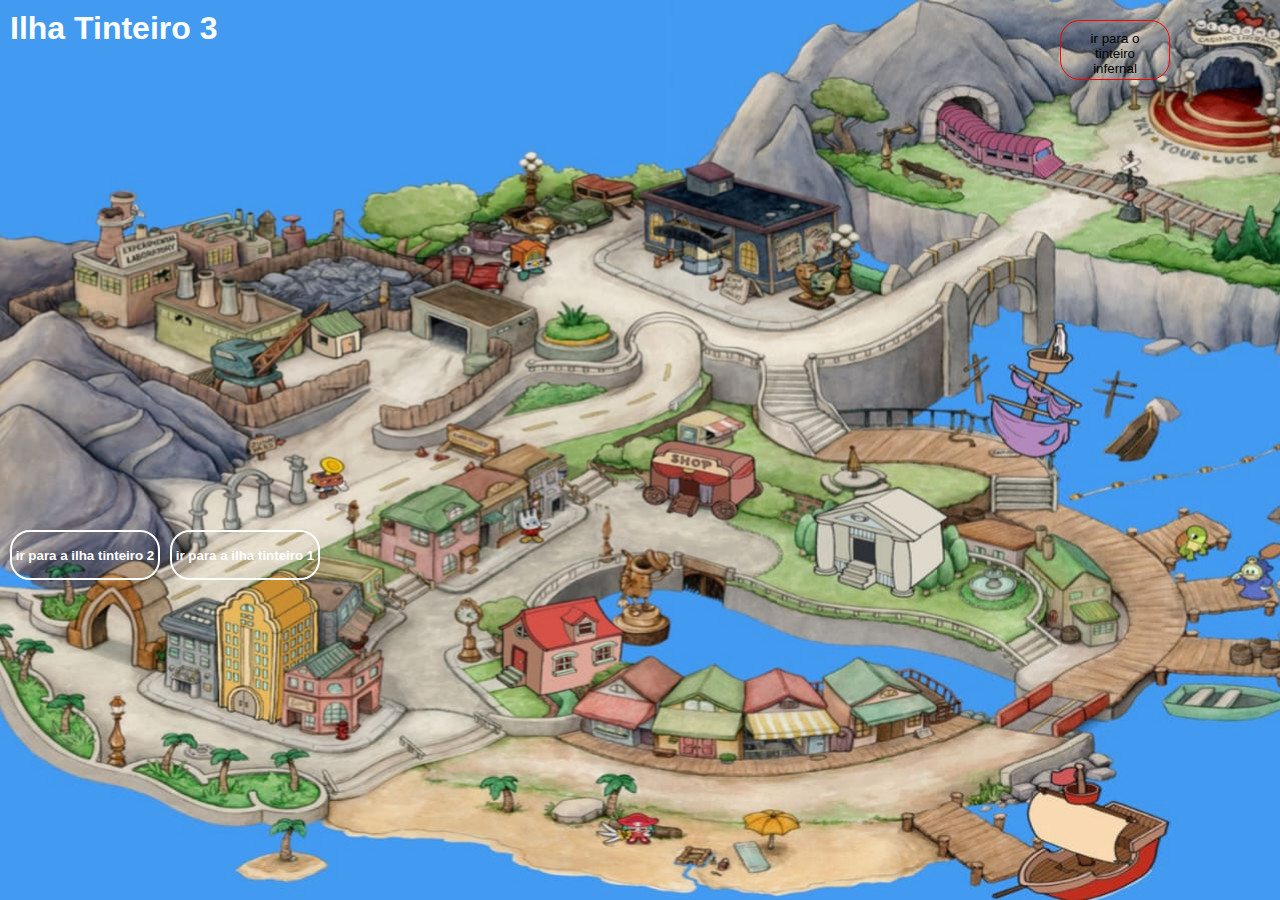
<file: Primeiro_Site/ilha3.html>
<!DOCTYPE html>
<html lang="pt-br">
<head>
  <meta charset="UTF-8" />
  <meta name="viewport" content="width=device-width, initial-scale=1.0" />
  <title>Ilha Tinteiro 3</title>
  <link rel="stylesheet" href="ilha3.css" />
  <script src="ilha3.js" defer></script>
</head>
<body>
  <h1>Ilha Tinteiro 3</h1>

  <button class="btn abelha" onclick="mostrarTexto('abelha')">abelha</button>
  <p id="abelha" class="texto">
    BOSSES: Rumor Honeybottoms<br>
    <br>
FASES: 3 fases <br>
<br>
TOTAL DE VIDA: 1.200 HP <br>
<br>
FORMAS DE ATAQUE: Rumor começa invocando um policial que voa lateralmente atirando projéteis.<br>
Na segunda fase, ela surge flutuando, lançando projéteis triangulares, bolas mágicas e um grande soco de carimbo diagonal que cruza a tela.<br>
Na fase final, ela se transforma em um avião que atira mísseis e dispara lasers horizontais com aviso prévio.<br>
<br>
MELHOR TIRO: bacamarte e vai e vem <br>
<br>
MELHOR ESPECIAL: super arte 3 <br>
<br>
MELHOR RELÍQUIA: bomba de fumaça
  </p>

  <button class="btn pirata" onclick="mostrarTexto('pirata')">pirata</button>
  <p id="pirata" class="texto">
    BOSSES: Captain Brineybeard (pirata) <br>
<br>
FASES: 3 fases <br>
<br>
TOTAL DE VIDA: 1.200 HP <br>
<br>
FORMAS DE ATAQUE: Dispara balas com uma arma enquanto invoca inimigos como tubarões, polvos e peixes voadores.<br>
Um barril suspenso no topo da tela cai sobre o jogador quando ele passa por baixo.<br>
Na última fase, o navio ganha vida, os dentes viram um canhão que dispara feixes laser horizontais.<br>
<br>
MELHOR TIRO: vai e vem e charge <br>
<br>
MELHOR ESPECIAL: super arte 1 <br>
<br>
MELHOR RELÍQUIA: açúcar
  </p>

  <button class="btn rato" onclick="mostrarTexto('rato')">rato</button>
  <p id="rato" class="texto">
   BOSSES: Werner Werman (rato) <br>
<br>
FASES: 3 fases <br>
<br>
TOTAL DE VIDA: 2.000 HP <br>
<br>
FORMAS DE ATAQUE: Na primeira fase, ele atira bombas e lanças de fogo enquanto anda dentro de sua lata de guerra.<br>
Na segunda fase, a lata ganha braços mecânicos que batem pelas laterais da tela.<br>
Na terceira fase, surge um gato mecânico que cospe fantasmas e tenta te acertar com as garras.<br>
<br>
MELHOR TIRO: obus e vai e vem <br>
<br>
MELHOR ESPECIAL: super arte 1 <br>
<br>
MELHOR RELÍQUIA: açúcar ou bomba de fumaça
  </p>

  <button class="btn robo" onclick="mostrarTexto('robo')">robo</button>
  <p id="robo" class="texto">
    BOSS: Dr. Kahl’s Robot (robo)<br>
<br>
FASES: 3 fases<br>
<br>
TOTAL DE VIDA: 2.075 HP<br>
<br>
FORMAS DE ATAQUE:
Fase 1: O robô gigante ataca com um raio laser no peito, lança pequenos robôs que seguem o jogador, solta mísseis pelas mãos e ativa um ímã que puxa o avião do jogador.
Fase 2: Após o robô ser destruído, o doutor voa com o coração mecânico do robô, que dispara lasers em várias direções.
Fase 3: O doutor entra num novo robô voador, que gira no centro da tela e lança redemoinhos, balas rápidas e orbes elétricos.<br>
<br>
MELHOR RELÍQUIA: bomba de fumaça ou coração extra
  </p>

  <button class="btn trem" onclick="mostrarTexto('trem')">trem</button>
  <p id="trem" class="texto">
    BOSSES: Phantom Express (Trem Fantasma)<br>
    <br>
FASES: 4 fases<br>
<br>
TOTAL DE VIDA: 1.350 HP<br>
<br>
FORMAS DE ATAQUE:
Willy Warlock: Lança olhos pelas mãos que seguem em linha reta e plataformas móveis atrapalham seu movimento.<br>
The Lollipop Ghouls: Dois fantasmas gigantes se revezam nas laterais, girando cabeças que atiram raios elétricos.<br>
Skeleton Engineer: Um esqueleto mecânico que aparece em cima do trem, atirando projéteis e se movendo pelas trilhas.<br>
Ghost Train: A locomotiva ganha boca e olhos e avança com rajadas de fogo enquanto plataformas se movem rapidamente.<br><br>
MELHOR TIRO: obus e vai e vem<br>
<br>
MELHOR ESPECIAL: super arte 1 ou 3<br>
<br>
MELHOR RELÍQUIA: bomba de fumaça
  </p>

  <button class="btn teatro" onclick="mostrarTexto('teatro')">teatro</button>
  <p id="teatro" class="texto">
    BOSS: Sally Stageplay (mulher do teatro)<br>
    <br>
FASES: 4 fases<br>
<br>
TOTAL DE VIDA: 1.400 HP<br>
<br>
FORMAS DE ATAQUE:
Fase 1: Sally aparece em um cenário de casamento, atacando com saltos, guarda-chuva giratório e beijos mágicos.
Fase 2: O fundo muda para uma casa com filhos. Sally invoca bebês que jogam mamadeiras e jogam brinquedos.
Fase 3: O cenário vira um prédio em colapso. Sally voa em fios de teatro, lança trovões, ventos e corações voadores.
Fase 4: Sally vira um anjo no céu e ataca com meteoros, estrelas cadentes e a própria risada que forma ondas de dano.<br>
<br>
MELHOR TIRO: vai e vem e perseguidor<br>
<br>
MELHOR ESPECIAL: super arte 3<br>
<br>
MELHOR RELÍQUIA: bomba de fumaça
  </p>

<button class="btn sereia" onclick="mostrarTexto('sereia')">sereia</button>
  <p id="sereia" class="texto">
    BOSSES: Cala Maria <br>
<br>
FASES: 3 fases <br>
<br>
TOTAL DE VIDA: aproximadamente 1.390 HP <br>
<br>
FORMAS DE ATAQUE: Cala invoca peixes que explodem, lançam projéteis e criam obstáculos na água.<br>
Ela cospe fantasmas e usa sua eletricidade para causar dano em área.<br>
Na última fase, vira uma medusa com tentáculos e projéteis enquanto tenta te petrificar com o olhar.<br>
<br>
MELHOR RELÍQUIA: café ou 1 HP
  </p>

<button class="tim" onclick="window.location.href='tinteiro.html'">ir para o tinteiro infernal</button>

<button class="tim2" onclick="window.location.href='ilha2.html'">ir para a ilha tinteiro 2</button>

<button class="tim1" onclick="window.location.href='ilha1.html'">ir para a ilha tinteiro 1</button>


</body>
</html>
</file>
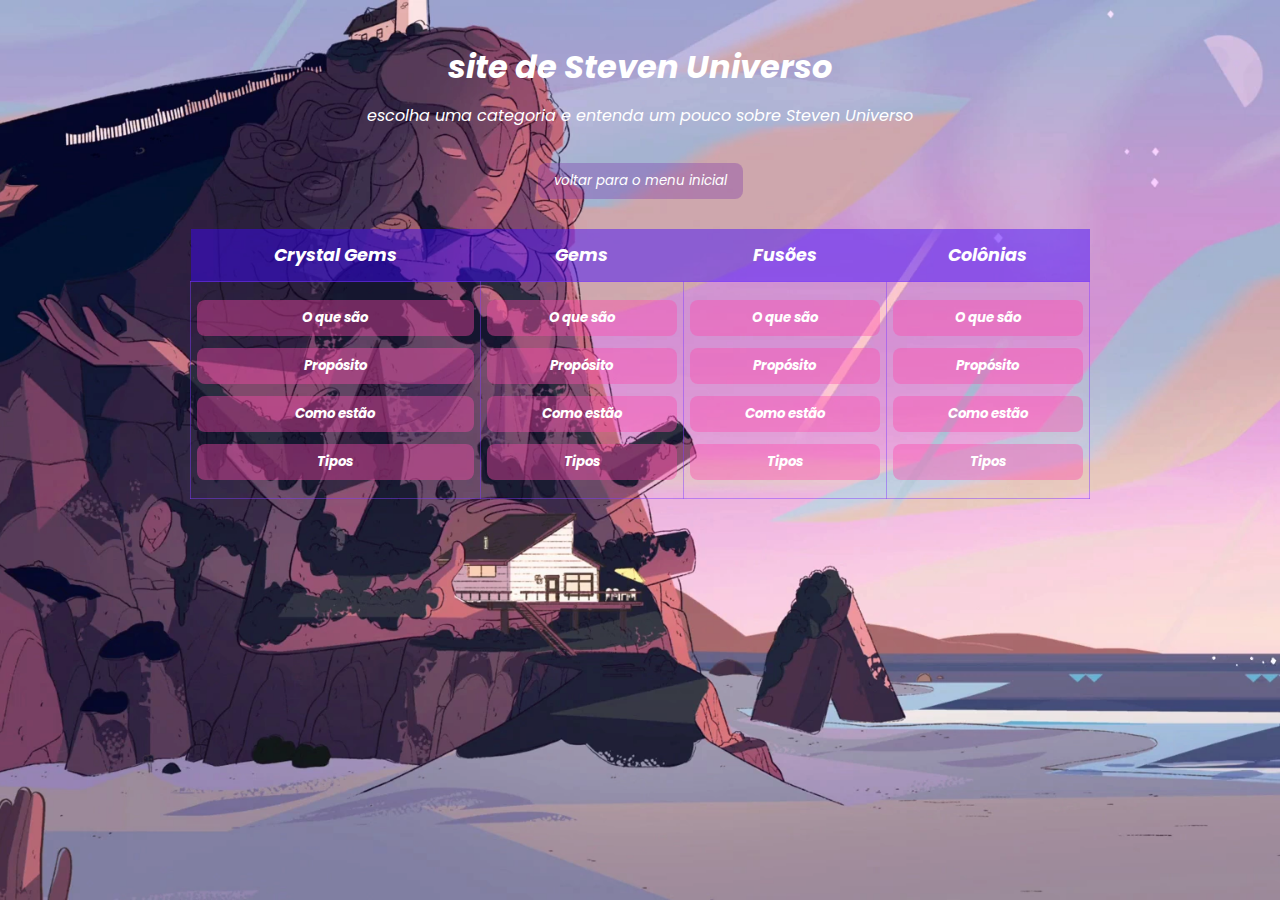
<file: Primeiro_Site/steven.html>
<!DOCTYPE html>
<html lang="pt-br">
<head>
  <meta charset="UTF-8" />
  <meta name="viewport" content="width=device-width, initial-scale=1.0" />
  <title>Steven Universo</title>
  <link rel="stylesheet" href="steven.css" />
  <script src="steven.js" defer></script>
  <link href="https://fonts.googleapis.com/css2?family=Poppins&display=swap" rel="stylesheet" />
</head>
<body>

  <h1 class="titulo">site de Steven Universo</h1>
  <p class="subtitulo">escolha uma categoria e entenda um pouco sobre Steven Universo</p>
  <button class="btn-voltar" id="btnVoltar">voltar para o menu inicial</button>

  <table class="tabela-categorias">
    <tr>
      <th>Crystal Gems</th>
      <th>Gems</th>
      <th>Fusões</th>
      <th>Colônias</th>
    </tr>

    <tr>
      <td>
        <button data-texto="texto1">O que são</button><br>
        <button data-texto="texto2">Propósito</button><br>
        <button data-texto="texto3">Como estão</button><br>
        <button data-texto="texto4">Tipos</button>
      </td>

      <td>
        <button data-texto="texto5">O que são</button><br>
        <button data-texto="texto6">Propósito</button><br>
        <button data-texto="texto7">Como estão</button><br>
        <button data-texto="texto8">Tipos</button>
      </td>

      <td>
        <button data-texto="texto9">O que são</button><br>
        <button data-texto="texto10">Propósito</button><br>
        <button data-texto="texto11">Como estão</button><br>
        <button data-texto="texto12">Tipos</button>
      </td>
      
      <td>
        <button data-texto="texto13">O que são</button><br>
        <button data-texto="texto14">Propósito</button><br>
        <button data-texto="texto15">Como estão</button><br>
        <button data-texto="texto16">Tipos</button>
      </td>
    </tr>
  </table>

  <div id="texto1" class="texto" style="display:none">
    As Crystal Gems são um grupo de Gems que se rebelaram contra o sistema autoritário de Homeworld para proteger o planeta Terra. Elas acreditam na liberdade de escolha, no valor da vida e na convivência entre diferentes seres. Ao invés de seguir ordens cegamente, elas se unem por ideais e lutam por justiça. Vivem juntas na Terra, onde treinam, cuidam do planeta e enfrentam ameaças que possam surgir. Elas formam uma espécie de família, guiada por sentimentos, confiança e companheirismo. Seu principal objetivo é impedir que a Terra seja destruída e que outras Gems sejam forçadas a seguir funções que não escolheram.
  </div>

  <div id="texto2" class="texto" style="display:none">
    As Crystal Gems começaram como uma rebelião liderada por Rose Quartz para proteger a Terra. O planeta estava sendo colonizado por Homeworld, o que destruiria toda a vida existente. Rose se encantou pela Terra e acreditava que cada forma de vida tinha valor. Por isso, ela decidiu lutar contra sua própria espécie.

    Outras Gems que também queriam liberdade e não se encaixavam nas regras rígidas de Homeworld se juntaram a ela, como Pearl, Garnet e depois Amethyst. Juntas, elas formaram as Crystal Gems com o propósito de defender a Terra, valorizar a individualidade e proteger quem vive aqui.
  </div>

  <div id="texto3" class="texto" style="display:none">
    Depois da 5ª temporada, as Crystal Gems entram em um período de paz e reconstrução. Com o fim do domínio das Diamantes e a verdade sobre Rose Quartz revelada, Steven e as Crystal Gems começam a ajudar outras Gems a se libertarem das regras de Homeworld e descobrirem quem realmente são.

    Garnet, Amethyst e Pearl continuam protegendo a Terra, mas agora também ajudam Gems de outras colônias a se adaptarem à liberdade. Elas trabalham para curar Gems corrompidas, restaurar laços e criar um ambiente onde todas possam viver sem medo, sem hierarquia e com escolhas próprias.

    O foco deixa de ser a guerra e vira a cura, a convivência e o crescimento pessoal de cada personagem.
  </div>

  <div id="texto4" class="texto" style="display:none">
    Rose Quartz – Líder da rebelião e fundadora das Crystal Gems.<br>
    Pérola – Seguidora leal de Rose, habilidosa em combate e tecnologia.<br>
    Garnet – Fusão estável de Rubi e Safira, representa amor e equilíbrio.<br>
    Ametista – Uma Quartz nascida na Terra, divertida e poderosa.<br>
    Bismuto – Ferreiro rebelde que criava armas para as Crystal Gems.<br>
    Peridoto – Inicialmente enviada por Homeworld, mas muda de lado.<br>
    Lápis Lazúli – Gem poderosa com controle da água, se junta às Crystal Gems após um passado difícil.<br>
    Steven – Meio humano, meio Gem, filho de Rose Quartz, herda sua missão de proteger a Terra.<br><br>
    Opala – Fusão de Pérola e Ametista, combina arco e força.<br>
    Sugilita – Fusão de Garnet e Ametista, muito forte e agressiva.<br>
    Alexandrita – Fusão de Garnet, Pérola e Ametista, poderosa e versátil.<br>
    Stevonnie – Fusão de Steven e Connie, representa união entre humanos e Gems.<br>
    Russet – Fusão de Garnet e Pérola, equilibrada e inteligente.<br>
    Sardônica – Fusão de Ametista e Peridoto, ágil e criativa.<br>
    Malachita – Fusão instável de Lápis Lazúli e Peridoto, poderosa e destrutiva.
  </div>

  <div id="texto5" class="texto" style="display:none">
    As Gems são seres mágicos e extraterrestres compostos por luz. Sua verdadeira forma está contida em uma pedra preciosa, que é o núcleo de sua existência. O corpo que vemos é apenas uma projeção física criada a partir da pedra. Elas são produzidas artificialmente em planetas colonizados, sem processo natural de nascimento. Já “nascem” com uma função específica, como lutar, comandar ou servir, e não envelhecem. A sociedade das Gems é controlada por uma hierarquia rígida, onde cada tipo de Gem tem seu lugar. Caso o corpo delas seja destruído, podem se regenerar a partir da pedra, mas se a pedra for danificada, podem se corromper ou desaparecer completamente.
  </div>

  <div id="texto6" class="texto" style="display:none">
    As Gems de Homeworld foram criadas para servir a um grande império intergaláctico, com o propósito de expandir seu domínio pelo universo. Cada Gem nasce com uma função específica e deve cumpri-la sem questionar. Elas colonizam planetas, extraem recursos e usam essas colônias para criar mais Gems, mesmo que isso destrua totalmente o planeta em questão.

    A sociedade das Gems é rígida, baseada em hierarquia e obediência. Elas não valorizam a individualidade, apenas a eficiência. Tudo é controlado por diamantes que comandam a ordem e a expansão do império. O objetivo principal das Gems é crescer, dominar e manter o controle absoluto sobre todas as formas de existência.
  </div>

  <div id="texto7" class="texto" style="display:none">
    As Gems, que antes faziam parte do império de Homeworld, também passam por grandes mudanças depois da 5ª temporada. Muitas delas eram controladas ou obrigadas a seguir ordens, mas com o fim da autoridade das Diamantes e a influência de Steven, elas começam a se libertar.

    Algumas retornam à Homeworld, que passa a ser um lugar mais aberto e menos opressor, liderado por uma Diamante Branco arrependida e disposta a mudar. Outras decidem ficar na Terra ou viajar pelo universo para encontrar seu próprio caminho. Gems corrompidas são curadas com a ajuda de Steven e das Diamantes, podendo viver normalmente de novo.

    Cada uma começa a explorar sua identidade além do papel que foi forçada a cumprir, aprendendo a viver com mais liberdade, emoção e escolha.
  </div>

  <div id="texto8" class="texto" style="display:none">
    Diamantes<br>
    Diamante Branco – Líder suprema, mantém ordem e controle do império.<br>
    Diamante Amarelo – Focada em eficiência, disciplina e comando militar.<br>
    Diamante Azul – Líder emocional, começa a questionar as regras rígidas.<br>
    Diamante Rosa – Na verdade Rose Quartz, fundadora da rebelião.<br><br>
    Guerreiras e Soldadas<br>
    Rubis – Soldadas rápidas e impulsivas, usadas para reconhecimento, patrulha e ataque.<br>
    Safiras – Gems com poder de prever o futuro, usadas para estratégias e coleta de informações.<br>
    Jaspers – Guerreiros de elite, fortes e agressivos, força bruta em batalhas e controle.<br>
    Cornelianas – Gems de combate com habilidades físicas avançadas, parte das forças militares.<br><br>
    Assistentes e Técnicas<br>
    Pérolas – Assistentes pessoais e protetoras leais, especialistas em combate com lança e tecnologia.<br>
    Peridotos – Técnicas em tecnologia, robótica e análise, inicialmente enviadas por Homeworld.<br>
    Zircônios – Advogadas e mediadoras legais, responsáveis por julgamentos e burocracia.<br>
    Heliodoros – Mensageiras e emissárias, comunicam entre colônias e Homeworld.<br><br>
    Especialistas e Outras Funções<br>
    Ametistas – Guerreiras versáteis, nascidas na Terra, com força bruta e mudança de forma.<br>
    Bismutos – Ferreiros e criadores de armas para as Crystal Gems.<br>
    Apatitas – Especialistas em cristalização e manipulação de minerais, usadas em construção e controle ambiental.<br>
    Lápis Lazúli – Controladoras de água e vento, com poderes para criar barreiras e transporte rápido.<br>
    Fluoritas – Gems pacíficas, frequentemente em funções de apoio e cura.
  </div>

  <div id="texto9" class="texto" style="display:none">
    A fusão é a união de duas ou mais Gems em um só corpo, que resulta em uma nova forma com características físicas, mentais e emocionais combinadas. Para que a fusão aconteça, é preciso sintonia, confiança e equilíbrio entre as Gems envolvidas. A fusão representa muito mais do que força física — ela mostra o vínculo e a conexão entre as personagens. Essa forma unida tem habilidades únicas, voz própria e identidade distinta. Em Homeworld, fusões são permitidas apenas em situações específicas e entre Gems da mesma função, sendo vistas como ferramentas. Já entre as Crystal Gems, a fusão é tratada como algo simbólico e poderoso, representando amor, respeito, união e liberdade.
  </div>

  <div id="texto10" class="texto" style="display:none">
    O propósito original das fusões entre as Gems de Homeworld era servir como uma forma de aumentar poder e eficiência em batalha ou em tarefas específicas. Quando duas ou mais Gems se fundem, elas formam uma única entidade mais forte, combinando habilidades e força física. Para Homeworld, isso era algo estratégico e prático, principalmente entre Gems da mesma categoria.

    No entanto, as fusões também passaram a representar algo além disso. Para as Crystal Gems, a fusão virou uma forma de conexão emocional, confiança e amor. Elas mostraram que a fusão podia ser uma escolha livre, um símbolo de união verdadeira entre indivíduos diferentes, algo que Homeworld via como desvio ou até uma ameaça.
  </div>

  <div id="texto11" class="texto" style="display:none">
    Depois da 5ª temporada, as fusões passam a ser vistas com mais respeito e liberdade. Antes, em Homeworld, fusões eram permitidas só entre Gems da mesma categoria e com finalidades específicas, como combate ou trabalho. Mas com as mudanças trazidas por Steven e pelas Crystal Gems, isso começa a mudar.

    Fusões agora representam conexão, confiança e liberdade de escolha. Gems de diferentes tipos passam a se fundir sem medo, mostrando que a fusão pode ser algo emocional, criativo e pessoal. Ela deixa de ser uma ferramenta e se torna uma forma de expressão e relacionamento verdadeiro entre Gems que se entendem e se respeitam.
  </div>

  <div id="texto12" class="texto" style="display:none">
    Opala – Fusão de Pérola e Ametista; combina habilidade com arco e força física.<br>
    Sugilita – Fusão de Garnet e Ametista; muito forte e agressiva, usada para ataques pesados.<br>
    Alexandrita – Fusão de Garnet, Pérola e Ametista; poderosa e versátil, reúne várias habilidades.<br>
    Stevonnie – Fusão de Steven e Connie; representa união entre humanos e Gems, com agilidade e habilidades combinadas.<br>
    Russet – Fusão de Garnet e Pérola; equilibrada e inteligente.<br>
    Sardônica – Fusão de Ametista e Peridoto; ágil e criativa, usada para infiltração.<br>
    Malachita – Fusão instável de Lápis Lazúli e Peridoto; poderosa e destrutiva, difícil de controlar.<br>
    Rainbow Quartz – Fusão de Rose Quartz e Pérola; elegante e habilidosa.<br>
    Rainbow Quartz 2.0 – Fusão de Steven e Pérola; similar à original, com toque humano.<br>
    Jasper e Lápis Lazúli (Malachita) – Fusão instável, marcada por conflito interno.<br>
    Fluorita – Fusão de várias Gems, pacífica e poderosa.
  </div>

  <div id="texto13" class="texto" style="display:none">
    As colônias Gems são planetas que foram escolhidos pelo império de Homeworld para extração de recursos e criação de novas Gems. Quando um planeta é colonizado, grandes estruturas são construídas para transformar o ambiente e retirar sua energia. Nesse processo, a natureza é destruída, a vida local é ignorada e o planeta se torna apenas uma fábrica de Gems. Tudo é feito de forma controlada e sem preocupação com os danos causados. A criação em massa de Gems enfraquece o planeta e pode levá-lo à completa destruição. Esses locais são parte da expansão do império, que visa conquistar e controlar todo o universo.
  </div>

  <div id="texto14" class="texto" style="display:none">
    O propósito das colônias para as Gems de Homeworld era expandir o império e garantir a criação de mais Gems. Elas escolhiam planetas ricos em recursos, como a Terra, e os transformavam em centros de extração. Esses recursos eram usados para gerar novas Gems e fortalecer ainda mais o poder de Homeworld.

    Durante esse processo, o planeta era lentamente destruído, pois toda a vida e equilíbrio natural eram ignorados. Para Homeworld, colônias não eram lares, mas ferramentas descartáveis para crescer o império e manter a produção em massa de Gems sob o controle dos diamantes.
  </div>

  <div id="texto15" class="texto" style="display:none">
    Depois da 5ª temporada, as colônias de Homeworld deixam de ser usadas para exploração e destruição. Com a mudança de pensamento das Diamantes e a influência de Steven, o império começa a repensar suas ações.

    A Terra se torna um símbolo dessa nova era, mostrando que é possível respeitar a vida de um planeta ao invés de destruí-lo. Outras colônias passam por transformações parecidas, sendo abandonadas como centros de extração e podendo, com o tempo, se tornar lugares de liberdade e reconstrução.

    O foco deixa de ser expandir o império e passa a ser reparar os danos feitos, preservar os planetas e dar às Gems e aos seres desses lugares a chance de viverem em paz.
  </div>

  <div id="texto16" class="texto" style="display:none">
    Colônias de Extração – Planetas usados por Homeworld para extrair recursos minerais e criar novas Gems, destruindo o ambiente local.<br>
    Colônias de Pesquisa – Locais onde Gems estudam tecnologias, biologia e aprimoram suas habilidades.<br>
    Colônias Militares – Bases estratégicas para treinar soldados e organizar ataques.<br>
    Colônias de Habitação – Espaços para Gems viverem e se reproduzirem, seguindo a hierarquia de Homeworld.<br>
    Colônias Abandonadas – Planetas que foram explorados e destruídos, deixados para trás.<br><br>
    Na série, a Terra era uma dessas colônias de extração, alvo da rebelião das Crystal Gems.
  </div>

</body>
</html>
</file>
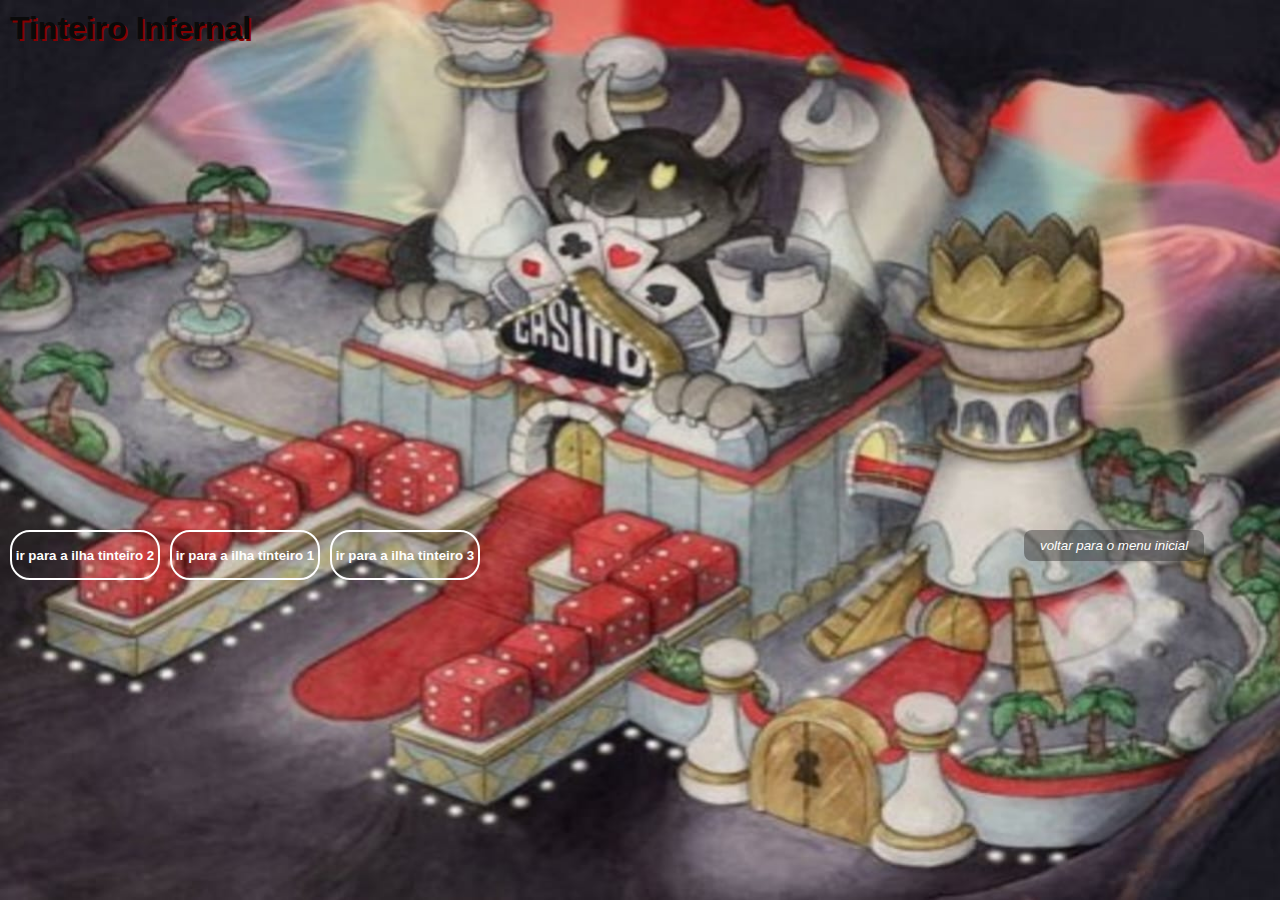
<file: Primeiro_Site/tinteiro.html>
<!DOCTYPE html>
<html lang="pt-br">
<head>
  <meta charset="UTF-8" />
  <meta name="viewport" content="width=device-width, initial-scale=1.0" />
  <title>Tinteiro Infernal</title>
  <link rel="stylesheet" href="tinteiro.css" />
  <script src="tinteiro.js" defer></script>
</head>
<body>
  <h1>Tinteiro Infernal</h1>

  
  <button class="btn picapau" onclick="mostrarTexto('picapau')">pica pau</button>
  <p id="picapau" class="texto">
    BOSS: Devil (O Diabo)<br>
    <br>
FASES: 4 fases<br>
<br>
TOTAL DE VIDA: 1.900 HP<br>
<br>
FORMAS DE ATAQUE:
Fase 1: o Diabo surge com ataques variados como tridente, cabra fantasma, bombas de olhos e mãos que saem do chão. <br>
Fase 2: ele perde o disfarce e vira uma grande cabeça com olhos que caem e lançam projéteis. <br>
Fase 3: o Diabo encolhe e fica dentro de um caldeirão gigante com machados giratórios e bombas. <br>
Fase 4: ele chora e o chão começa a cair, enquanto chamas tentam te atingir.<br>
<br>
MELHOR TIRO: obus e bacamart<br>
<br>
MELHOR ESPECIAL: super arte 1 ou 3<br>
<br>
MELHOR RELÍQUIA: bomba de fumaça
  </p>

  <button class="btn dragao" onclick="mostrarTexto('dragao')">dragão</button>
  <p id="dragao" class="texto">
    BOSS: King Dice<br>
    <br>
FASES: 10 fases (9 mini chefes + King Dice)<br>
<br>
TOTAL DE VIDA: apenas o king dice tem 600 HP e contando todos os minibosses de fica 6745 HP <br>
<br>
FORMAS DE ATAQUE:
Casa 1 – Tipsy Troop: Trio de bebidas alcoólicas. O copo de uísque dispara projéteis, a taça de martini invoca morcegos-azeitonas, e o copo de rum derrama líquido escorregadio no chão. <br>
<br>
Casa 2 – Chips Bettigan: Pilhas de fichas que deslizam horizontalmente em diferentes alturas tentando atropelar o jogador. <br>
<br>
Casa 3 – Mr. Wheezy: Cigarro gigante que cospe fogo em padrões de arco e solta fumaça. Às vezes invoca morcegos. <br>
<br>
Casa 4 – Pip and Dot: Par de dominós. Enviam dominós espinhados voadores e invocam um pássaro dominó. O chão tem uma esteira com espinhos móveis. <br>
<br>
Casa 5 – Hopus Pocus: Coelho mágico que sai de uma cartola e lança cartas cortantes e coelhos menores em sua direção. <br>
<br>
Casa 6 – Phear Lap: Cavalo fantasma que corre em uma pista. Lança presentes explosivos que liberam ferraduras e invoca o espírito de um cavaleiro que avança horizontalmente. <br>
<br>
Casa 7 – Pirouletta: Roleta dançarina que gira no centro e dispara bolas coloridas e discos. O cenário gira em círculos dificultando o desvio. <br>
<br>
Casa 8 – Mangosteen: Bola 8 que salta e dispara projéteis em padrões diagonais. Às vezes pula no jogador. <br>
<br>
Casa 9 – Mr. Chimes: Macaco mecânico. A luta é um jogo da memória: combine pares de cartas enquanto ele avança e ataca com sinos e sons. <br>
Fase final – King Dice: Ataca invocando uma parede de cartas de baralho que avança. Algumas cartas são rosas e podem ser usadas para parry e subir pela parede. <br>
<br>
MELHOR TIRO: obus e vai e vem <br>
<br>
MELHOR ESPECIAL: super arte 3 <br>
<br>
MELHOR RELÍQUIA: açucar
  </p>

<button class="tim3" onclick="window.location.href='ilha3.html'">ir para a ilha tinteiro 3</button>

<button class="tim2" onclick="window.location.href='ilha2.html'">ir para a ilha tinteiro 2</button>

<button class="tim1" onclick="window.location.href='ilha1.html'">ir para a ilha tinteiro 1</button>

<button class="voltar" onclick="window.location.href='index.html'">voltar para o menu inicial</button>


</body>
</html>
</file>
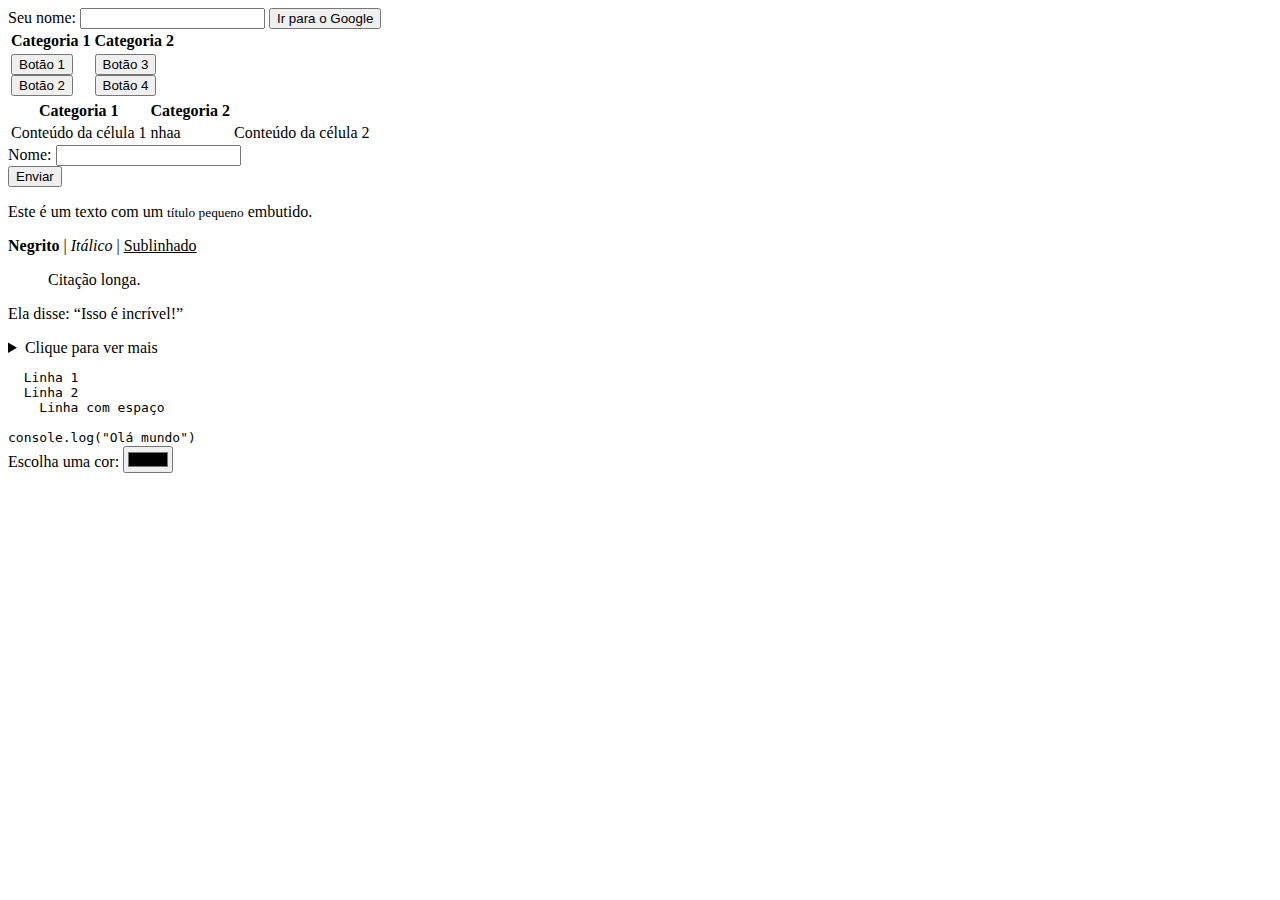
<file: Primeiro_Site/teste/nhenhe.html>
<!DOCTYPE html>
<html lang="en">
<head>
    <meta charset="UTF-8">
    <meta name="viewport" content="width=device-width, initial-scale=1.0">
    <title>Document</title>
</head>
<body>
    <label for="nome">Seu nome:</label>
<input type="text" id="nome">   <!-- Campo de digitar -->

<a href="https://www.google.com">
  <button>Ir para o Google</button>
</a>

<table class="tabela-categorias">
  <tr>
    <th>Categoria 1</th>
    <th>Categoria 2</th>
  </tr>
  <tr>
    <td>
      <button onclick="mostrarTexto('texto1')">Botão 1</button><br>
      <button onclick="mostrarTexto('texto2')">Botão 2</button>
    </td>
    <td>
      <button onclick="mostrarTexto('texto3')">Botão 3</button><br>
      <button onclick="mostrarTexto('texto4')">Botão 4</button>
    </td>
  </tr>
</table>


<table>
  <tr> <!-- linha -->
    <th>Categoria 1</th> <!-- título da coluna -->
    <th>Categoria 2</th>
  </tr>
  <tr> <!-- linha -->
    <td> <!-- célula -->
      Conteúdo da célula 1
    </td>
    <td>nhaa</td>
    <td>
      Conteúdo da célula 2
    </td>
  </tr>
</table>


<form>
  <label>Nome:</label>
  <input type="text" name="nome">
  <br>
  <input type="submit" value="Enviar">
</form>

<p>Este é um texto com um <small>título pequeno</small> embutido.</p>

<b>Negrito</b> | <i>Itálico</i> | <u>Sublinhado</u>

<blockquote>Citação longa.</blockquote>

<p>Ela disse: <q>Isso é incrível!</q></p>

<details>
  <summary>Clique para ver mais</summary>
  <p>Informações escondidas aqui.</p>
</details>

<pre>
  Linha 1
  Linha 2
    Linha com espaço
</pre>

<code>console.log("Olá mundo")</code>

<form>
  <label>Escolha uma cor:</label>
  <input type="color">
</form>











</body>
</html>
</file>
<file: Primeiro_Site/site_oficial.css>
body {
  margin: 0;
  padding: 0;
  background-image: url("imagens/incrivel.png");
  background-size: cover;
  background-repeat: no-repeat;
  background-position: center;
  background-attachment: fixed;
}


button {
  border-radius: 30px;
  margin: 10px;
  border: none;
}

.Steven {
  position: fixed;
  top: 45%;
  left: 40px;
  transform: translateY(-50%);
  background-image: url(imagens/steven.png);
  background-size: 100% 100%;
  background-position: center;
  background-repeat: no-repeat;
  width: 300px;
  height: 90px;
  text-align: left;
  padding-left: 170px;
  color: white;
  font-size: 17px;
  font-family: comic sans MS, cursive;
}

.harry {
  position: fixed;
  top: 65%;
  left: 40px;
  transform: translateY(-50%);
  background-image: url(imagens/fundo1.jpg);
  background-size: 100% 100%;
  background-position: center;
  background-repeat: no-repeat;
  font-family: Georgia, 'Times New Roman', Times, serif;
  width: 300px;
  height: 90px;
  color: #ffd700;
  font-size: 20px;
  padding: 40px;
}

.cuphead {
  background-image: url(imagens/talvez.png);
  background-size: 100% 100%;
  background-position: center;
  background-repeat: no-repeat;
  width: 300px;
  height: 90px;
  font-family: 'Dancing Script', cursive;
  position: fixed;
  top: 66%;
  left: 910px;
  transform: translateY(-50%);
  width: 300px;
  height: 90px;
  padding-left: 170px;
}

.toh {
  position: fixed;
  top: 45%;
  left: 910px;
  transform: translateY(-50%);
  width: 300px;
  height: 90px;
  padding-left: 170px;
  font-size: 17px;
  font-family: comic sans MS, cursive;
  width: 300px;
  height: 90px;
  color: white;
  text-align: left;
  padding-left: 43px;
  background-color: blueviolet;
  background-size: 100% 100%;
  background-position: center;
  background-repeat: no-repeat;
  border: none;
  border-radius: 30px;
  
}

@keyframes brilhoMisterioso {
  0%, 100% {
    filter: brightness(1);
  }
  50% {
    filter: brightness(1.4);
  }
}

@keyframes brilhoColorido {
  0%   { color: #ff4ecb; text-shadow: 0 0 5px #ff4ecb; }
  25%  { color: #4efffc; text-shadow: 0 0 5px #4efffc; }
  50%  { color: #a5ff4e; text-shadow: 0 0 5px #a5ff4e; }
  75%  { color: #ffe84e; text-shadow: 0 0 5px #ffe84e; }
  100% { color: #ff4ecb; text-shadow: 0 0 5px #ff4ecb; }
}

.toh:hover {
  animation: brilhoMisterioso 1.8s ease-in-out infinite;
  animation: brilhoColorido 2s infinite alternate;
  cursor: pointer;
}





.sorry {
  position: absolute;
  bottom: 20px;
  left: 50%;
  transform: translateX(-50%);
  background-color: #513bf5;
  border: none;
}


button.Steven {
  transition: transform 0.3s ease;
}
button.Steven:hover {
  transform: scale(1.1) rotate(5deg);
}

button.harry {
  color: gold;
  transition: color 0.8s ease, text-shadow 0.8s ease;
  text-shadow: 0 0 10px gold;
}

button.harry:hover {
  color: transparent;
  text-shadow: 0 0 30px gold;
  transition: color 1s ease, text-shadow 1s ease;
}

button.cuphead {
  transition: box-shadow 0.3s ease, filter 0.3s ease;
}
button.cuphead:hover {
  box-shadow: 0 0 15px 5px #ffe600;
  filter: brightness(1.2);
}
</file>
<file: Primeiro_Site/mercadinho/mercadinho.css>
body {
  font-family: Arial, sans-serif;
  background-color: #f3f3f3;
  margin: 0;
  padding: 0;
}

.topo header {
  background-image: url(imagens/nhaaaa.png);
  color: rgb(139, 139, 139);
  padding: 15px;
  text-align: center;
}

.conteudo {
  padding: 20px;
}

.box-login {
  background-color: rgba(255, 182, 182, 0.596);
  padding: 20px;
  margin: 20px auto;
  width: 90%;
  max-width: 490px;
  border-radius: 10px;
  box-shadow: 0 0 10px #ccc;
}

.box-login input,
.box-login button {
  display: block;
  width: 100%;
  padding: 10px;
  margin-top: 10px;
  border: 1px solid #ccc;
  border-radius: 5px;
}

.box-produtos {
  background-image: url(imagens/miii.png);
  background-size: cover;
  background-repeat: no-repeat;
  background-position: center;
  background-color: rgba(255, 255, 255, 0.596);
  padding: 20px;
  margin: 20px auto;
  width: 90%;
  max-width: 490px;
  border-radius: 10px;
  box-shadow: 0 0 10px #ccc;
  display: none;
}

.div-celular,
.div-notebook,
.div-ps5,
.div-tablet {
  padding: 10px;
  margin-top: 10px;
  border-radius: 8px;
  color: #747474;
  text-shadow: 2px 2px 0 rgba(168, 168, 168, 0.712);
}

.div-celular {
  border: 2px solid #ff9999;
  background-color: rgba(255, 229, 229, 0.363);
}

.div-celular button {
  background-color: #ff6666;
  color: white;
  border: none;
  padding: 8px;
  cursor: pointer;
}

.div-celular button:hover {
  background-color: #cc4444;
}

.div-notebook {
  border: 2px solid #a58bff;
  background-color: rgba(238, 231, 255, 0.342);
}

.div-notebook button {
  background-color: #7f5fff;
  color: white;
  border: none;
  padding: 8px;
  cursor: pointer;
}

.div-notebook button:hover {
  background-color: #5b3ec6;
}

.div-ps5 {
  border: 2px solid #5dceff;
  background-color: rgba(181, 237, 255, 0.308);
}

.div-ps5 button {
  background-color: #00b0ff;
  color: white;
  border: none;
  padding: 8px;
  cursor: pointer;
}

.div-ps5 button:hover {
  background-color: #0086cc;
}

.div-tablet {
  border: 2px solid #ffc266;
  background-color: rgba(255, 240, 217, 0.356);
}

.div-tablet button {
  background-color: #ff9900;
  color: white;
  border: none;
  padding: 8px;
  cursor: pointer;
}

.div-tablet button:hover {
  background-color: #cc7a00;
}

@media screen and (max-width: 600px) {
  .box-login, .box-produtos {
    width: 95%;
  }
}

.div-celular button,
.div-notebook button,
.div-ps5 button,
.div-tablet button {
  background-color: #ff6666;
  color: white;
  border: none;
  padding: 8px 12px;
  cursor: pointer;
  font-weight: bold;
  margin-right: 10px;
  transition: background-color 0.3s ease;
}

.div-celular button:hover,
.div-notebook button:hover,
.div-ps5 button:hover,
.div-tablet button:hover {
  background-color: #cc4444;
}

.div-celular button:last-child,
.div-notebook button:last-child,
.div-ps5 button:last-child,
.div-tablet button:last-child {
  background-color: #ff9900;
}

.div-celular button:last-child:hover,
.div-notebook button:last-child:hover,
.div-ps5 button:last-child:hover,
.div-tablet button:last-child:hover {
  background-color: #cc7a00;
}
</file>
<file: Primeiro_Site/aulinha.css>
body {
  font-family: 'Comic Sans MS', cursive, sans-serif;
  background-color: #000;
  background-size: cover;
  background-position: center;
  background-image: url(imagens/fundo_steven.png);
  color: #eee;
  margin: 20px;
  background-image: i;
}

h1 {
  text-align: center;
  color: #fff;
  font-size: 3rem;
  margin-bottom: 30px;
  text-shadow: 0 0 8px #fff;
  font-weight: bold;
}

table.tabela-categorias {
  width: 100%;
  max-width: 900px;
  margin: 0 auto 40px;
  border-collapse: collapse;
  background: rgba(0, 0, 0, 0.7);
  border-radius: 15px;
  overflow: hidden;
  box-shadow: 0 0 20px #fff8;
}

table.tabela-categorias th {
  background-color: #111;
  color: #eee;
  padding: 16px 10px;
  font-size: 1.5rem;
  border-bottom: 2px solid #555;
  text-align: center;
  font-family: 'Comic Sans MS', cursive, sans-serif;
}

table.tabela-categorias td {
  vertical-align: top;
  padding: 15px 12px;
  border: none;
}

.botãoHTML button,
.botãoCSS button {
  width: 100%;
  margin: 8px 0;
  padding: 8px 16px;
  font-size: 1rem;
  border-radius: 25px;
  border: 2px solid #ffffff67;
  background-color: #222;
  color: #eeeeee;
  cursor: pointer;
  transition: background-color 0.4s ease, color 0.4s ease, box-shadow 0.3s ease;
  font-family: 'Comic Sans MS', cursive, sans-serif;
  box-shadow: 0 0 8px rgba(255, 255, 255, 0.596);
  text-align: center;
}

.botãoHTML button:hover,
.botãoCSS button:hover {
  background-color: #ffffff6c;
  color: #000;
  box-shadow: 0 0 15px #ffffff3d, 0 0 25px ;
}

.texto {
  max-width: 900px;
  margin: 0 auto 30px;
  background: rgba(255, 255, 255, 0.9);
  border-radius: 15px;
  padding: 25px 30px;
  color: #222;
  font-size: 1.2rem;
  line-height: 1.6;
  font-family: 'Comic Sans MS', cursive, sans-serif;
  box-shadow: 0 0 12px rgba(255, 255, 255, 0.7);
  display: none;
}

.texto h1, .texto h2, .texto h3 {
  color: #ffffff;
  text-shadow: 0 0 5px #ffffff;
}

.texto p {
  margin: 10px 0;
}

.texto button {
  margin-top: 15px;
  background-color: #ffffff;
  border-color: #ffffff;
  color: #fff;
  padding: 10px 20px;
  font-size: 1rem;
  border-radius: 20px;
  box-shadow: 0 0 8px #ffffffaa;
  transition: background-color 0.3s ease;
  font-family: 'Comic Sans MS', cursive, sans-serif;
}

.texto button:hover {
  background-color: #ffffff;
  color: #fff;
  box-shadow: 0 0 15px #ffffff;
}

@media (max-width: 600px) {
  table.tabela-categorias,
  .botãoHTML button,
  .botãoCSS button {
    width: 100%;
  }
  h1 {
    font-size: 2.4rem;
  }
  .texto {
    font-size: 1rem;
    padding: 20px;
  }
}

.btn-voltar {
  display: block;
  margin: 0 auto 0px auto;
  padding: 8px 16px;
  background-color: #30303071;
  color: white;
  border: none;
  border-radius: 8px;
  cursor: pointer;
  font-family: 'Poppins', cursive, sans-serif;
  font-style: italic;
  transition: background-color 0.3s ease;
}

.btn-voltar {
  position: absolute;
  top: 100px;
  left: 42%;
}

.btn-voltar:hover {
  background-color: #fff3f38c;
}
</file>
<file: Primeiro_Site/cuphead.css>
body {
  margin: 0;
  padding: 0;
  background-color: black;
  color: white;
  font-family: sans-serif;
  text-align: center;
  position: relative;
  min-height: 100vh;
}

.overlay-container {
  position: relative;
  max-width: 1800px;
  margin: 0 auto 40px auto;
}

.centralizada {
  display: block;
  margin: 0 auto;
  max-width: 1800px;
  width: 100%;
  height: auto;
  position: relative;
  z-index: 1;
}

.texto-topo {
  font-size: 28px;
  background-color: #00000000;
  padding: 25px 20px;
  border-radius: 10px;
  max-width: 900px;
  margin: 20px auto 10px auto;
  position: absolute;
  top: 20px;
  left: 50%;
  transform: translateX(-50%);
  z-index: 10;
  color: white;
  width: 90%;
}

.botao-entrar {
  padding: 12px 25px;
  font-size: 20px;
  background-color: #ffc10780;
  border: none;
  border-radius: 8px;
  cursor: pointer;
  color: black;
  position: absolute;
  top: 200px; 
  left: 50%;
  transform: translateX(-50%);
  z-index: 10;
}

.botao-voltar {
  position: fixed;
  bottom: 20px;
  left: 50%;
  transform: translateX(-50%);
  padding: 10px 20px;
  font-size: 16px;
  background-color: #13131370;
  color: white;
  border: none;
  border-radius: 8px;
  cursor: pointer;
  z-index: 10;
}
</file>
<file: Primeiro_Site/harry.css>
body {
  margin: 0;
  padding: 0;
  background: url("imagens/fundo\ do\ harry1.jpg") no-repeat center center fixed;
  background-size: cover;
  height: 100vh;
  display: flex;
  justify-content: flex-start;
  
  align-items: center;
  flex-direction: column;
  color: white;
  text-align: center;
  font-family: sans-serif;
}

.botao-triangulo {
  width: 0;
  height: 0;
  border-left: 60px solid transparent;
  border-right: 60px solid transparent;
  border-bottom: 100px solid white;
  background: transparent;
  cursor: pointer;
  position: relative;
}


.botao-triangulo::after {
  
  position: absolute;
  top: 60%;
  left: 50%;
  transform: translate(-50%, -50%);
  color: rgba(0, 0, 0, 0);
  font-size: 64px;
  font-weight: bold;
}

.botao-triangulo {
  position: absolute;
  top: 50%;
  left: 50%;
  transform: translate(-50%, -50%);
  width: 0;
  height: 0;
  border-left: 150px solid transparent;
  border-right: 150px solid transparent;
  border-bottom: 260px solid transparent; /* Deixa invisível */
  background: transparent;
  cursor: pointer;
  z-index: 2;
}
</file>
<file: Primeiro_Site/harry2.css>
body, html {
  margin: 0;
  padding: 0;
  height: 100%;
  color: #ffffff;
}

.titulo {
  font-family: 'MedievalSharp', cursive;
  font-size: 40px;
  color: #ffcc00;
  text-align: center;
  padding: 20px;
  text-shadow: 2px 2px 4px #000;
  background: #000e8ac5;
  border-bottom: 2px solid #1100ff;
  margin: 0;
  position: fixed;
  top: 0;
  left: 0;
  width: 100%;
  box-sizing: border-box;
  z-index: 100;
}

.fundo {
  position: fixed;
  top: 0;
  left: 0;
  width: 100%;
  height: 100%;
  z-index: -1;
  object-fit: cover;
}

h1 {
  position: fixed;
  top: 0;
  left: 0;
  width: 100%;
  background: #000e8ac5;
  color: #0400ff;
  text-align: center;
  font-size: 24px;
  padding: 20px 0;
  margin: 0;
  border-bottom: 2px solid #1100ff;
  box-sizing: border-box;
  z-index: 100;
  text-shadow: -1px -1px 0 #ffffff, 1px -1px 0 #ffffff,
               -1px 1px 0 #ffffff, 1px 1px 0 #ffffff;
}

form {
  width: 320px;
  padding: 20px;
  background: #7e7100b3;
  border-radius: 15px;
  box-shadow: 0 0 10px #ffee00c0;
  position: relative;
  top: 160px;
  margin: 0 auto;
  box-sizing: border-box;
  max-width: 90%;
}

form div {
  margin-bottom: 12px;
  background: #860000a1;
  padding: 8px 12px;
  border-radius: 12px;
  box-shadow: 0 0 4px #ff0000;
}

label {
  display: block;
  margin: 4px 0;
  font-size: 14px;
  line-height: 1.3;
}

input[type="radio"] {
  transform: scale(0.9);
  margin-right: 6px;
}

button {
  display: block;
  margin: 20px auto 0 auto;
  padding: 8px 20px;
  background-color: #1fa0058f;
  color: rgb(10, 88, 0);
  border: none;
  border-radius: 8px;
  font-size: 15px;
  cursor: pointer;
  transition: background-color 0.3s ease;
}

button:hover {
  background-color: rgba(3, 29, 0, 0.493);
}

#resultado {
  margin-top: 16px;
  text-align: center;
  font-size: 18px;
  font-weight: bold;
  color: #00df1e8e;
}

.carta {
  display: none;
  margin-top: 40px;
  text-align: center;
}

.carta h3 {
  font-size: 25px;
  color: #ffffff;
  margin-top: 200px;
  margin-bottom: 20px;
  text-shadow: -1px -1px 0 #000, 1px -1px 0 #000,
               -1px 1px 0 #000, 1px 1px 0 #000;
}

.carta-imagem {
  width: 90%;
  max-width: 500px;
  height: auto;
  margin: 0 auto;
  display: block;
}

.link-imagem {
  margin-left: 8px;
  font-size: 17px;
  background: #115700c7;
  color: #fff;
  padding: 2px 5px;
  border-radius: 4px;
  text-decoration: none;
}

.link-imagem:hover {
  background: #0091008e;
}

.btn-voltar {
  display: block;
  margin: 0 auto 0px auto;
  padding: 8px 16px;
  background-color: #30303071;
  color: white;
  border: none;
  border-radius: 8px;
  cursor: pointer;
  font-family: 'Poppins', cursive, sans-serif;
  font-style: italic;
  transition: background-color 0.3s ease;
}

.btn-voltar {
  position: absolute;
  top: 100px;
  left: 42%;
}

.btn-voltar:hover {
  background-color: #fff3f38c;
}
</file>
<file: Primeiro_Site/ilha1.css>
body {
  margin: 0;
  padding: 0;
  background-color: rgb(255, 0, 0);
  height: 100vh;
  overflow: hidden;
  position: relative;
  color: white;
  font-family: Arial, sans-serif;
}

p{
  font-size: 18px;
}

.centralizada {
  position: fixed;
  top: 0;
  left: 0;
  width: 100vw;
  height: 100vh;
  object-fit: cover;
  z-index: 0;
}

h1 {
  position: relative;
  z-index: 1;
  color: white;
  padding: 10px;
}

.btn {
  position: absolute;
  background: rgba(255, 255, 255, 0);
  border: 2px solid rgba(255, 255, 255, 0);
  border-radius: 8px;
  color: rgba(255, 255, 255, 0);
  font-weight: bold;
  cursor: pointer;
  width: 150px;    
  height: 50px;    
  text-align: center;
  line-height: 46px; 
  z-index: 2;
  transition: background 0.3s;
}

.btn:hover {
  background: rgba(255, 255, 255, 0);
}

.bola {
  top: 80px;
  left: 660px;
  width: 110px;
  height: 110px
}

.sapos {
  top: 540px;
  left: 640px;
  width: 100px;
  height: 70px
}

.mulher {
  top: 0px;
  left: 1030px;
  width: 100px;
  height: 50px
}

.flor {
  top: 180px;
  left: 1160px;
  width: 65px;
  height: 50px
}

.horta {
  top: 380px;
  left: 530px;
  width: 100px;
  height: 90px
}

.texto {
  position: relative;
  margin-top: 40px;
  max-width: 350px;
  z-index: 1;
  padding: 20px;
  padding-left: 40px;
  background-color: rgba(255, 251, 0, 0.26);
  border-radius: 10px;
  display: none;
  font-family: Impact, Haettenschweiler, 'Arial Narrow Bold', sans-serif;
  font-size: 18px;
  color: rgb(31, 31, 31);
  text-shadow: 2px 2px 0 rgb(131, 195, 255);
}

.tim2 {
  position: absolute;
  top: 530px;
  left: 330px;
  width: 150px;
  height: 50px;
  background: rgba(0, 0, 255, 0);
  color: white;
  border: 2px solid white;
  border-radius: 20px;
  cursor: pointer;
  font-weight: bold;
  z-index: 10;
}

.tim2:hover {
 background: rgba(173, 216, 230, 0.74);
  color: rgb(255, 255, 255);
  border-color: rgb(255, 255, 255);
}

.tim3 {
  position: absolute;
  top: 530px;
  left: 10px;
  width: 150px;
  height: 50px;
  background: rgba(0, 0, 255, 0);
  color: white;
  border: 2px solid white;
  border-radius: 20px;
  cursor: pointer;
  font-weight: bold;
  z-index: 10;
}

.tim3:hover {
  background: rgba(173, 216, 230, 0.74);
  color: rgb(255, 255, 255);
  border-color: rgb(255, 255, 255);
}

.tim {
  position: absolute;
  top: 530px;
  left: 170px;
  width: 150px;
  height: 50px;
  background: rgba(0, 0, 255, 0);
  color: white;
  border: 2px solid white;
  border-radius: 20px;
  cursor: pointer;
  font-weight: bold;
  z-index: 10;
}

.tim:hover {
  background: rgba(173, 216, 230, 0.74);
  color: rgb(255, 255, 255);
  border-color: rgb(255, 255, 255);
}

.voltar {
  display: block;
  margin: 0 auto 0px auto;
  padding: 8px 16px;
  background-color: #30303071;
  color: white;
  border: none;
  border-radius: 8px;
  cursor: pointer;
  font-family: 'Poppins', cursive, sans-serif;
  font-style: italic;
  transition: background-color 0.3s ease;
}

.voltar {
  position: absolute;
  top: 250px;
  left: 42%;
}

.voltar:hover {
  background-color: #fff3f38c;
}
</file>
<file: Primeiro_Site/ilha2.css>
* {
  margin: 0;
  padding: 0;
  box-sizing: border-box;
}

html, body {
  width: 100vw;
  height: 100vh;
  overflow: hidden;
  background-image: url('imagens/ilha2.jpeg');
  background-size: cover;
  background-position: center;
}

body {
  margin: 0;
  padding: 0;
  background-color: rgba(255, 0, 0, 0);
  height: 100vh;
  overflow: hidden;
  position: relative;
  color: rgba(255, 255, 255, 0);
  font-family: Arial, sans-serif;
}

p {
  font-size: 18px;
}

.centralizada {
  position: fixed;
  top: 0;
  left: 0;
  width: 100vw;
  height: 100vh;
  object-fit: cover;
  z-index: 0;
}

h1 {
  position: relative;
  z-index: 1;
  color: white;
  padding: 10px;
}

.btn {
  position: absolute;
  background: rgba(255, 0, 0, 0);
  border: 2px solid rgba(255, 255, 255, 0);
  border-radius: 8px;
  color: rgba(255, 255, 255, 0);
  font-weight: bold;
  cursor: pointer;
  width: 150px;    
  height: 50px;    
  text-align: center;
  line-height: 46px; 
  z-index: 2;
  transition: background 0.3s;
}

.btn:hover {
  background: rgba(255, 255, 255, 0);
}

.dragao {
  top: 0px;
  left: 1030px;
  width: 70px;
  height: 120px;
}

.bolo {
  top: 325px;
  left: 60px;
  width: 150px;
  height: 100px;
}

.genio {
  top: 330px;
  left: 460px;
  width: 150px;
  height: 100px;
}

.palhaco {
  top: 559px;
  left: 790px;
  width: 95px;
  height: 50px;
}

.picapau {
  top: 40px;
  left: 40px;
  width: 70px;
  height: 85px;
}

.texto {
  position: absolute;
  bottom: 290px;
  left: 500px;
  width: 300px;
  max-height: 300px;
  overflow-y: auto;
  z-index: 3;
  padding: 20px;
  padding-left: 40px;
  background-color: rgba(255, 251, 0, 0.26);
  border-radius: 10px;
  display: none;
  font-family: Impact, Haettenschweiler, 'Arial Narrow Bold', sans-serif;
  font-size: 18px;
  color: rgb(31, 31, 31);
  text-shadow: 2px 2px 0 rgb(131, 195, 255);
}

.tim2 {
  position: relative;
  z-index: 1;
  color: rgba(0, 0, 0, 0);
  margin-top: 20px;
  background: transparent;
  border: 1px solid rgba(255, 0, 0, 0);
  padding: 10px 20px;
  cursor: pointer;
  border-radius: 20px;
  transition: background 0.3s, color 0.3s, border-color 0.3s;
  top: 200px;
  left: 1170px;
  width: 100px;
  height: 60px;
}

.tim2:hover {
  background: rgba(255, 0, 0, 0);
  color: rgba(255, 208, 0, 0);
  border-color: rgba(255, 0, 0, 0);
}

.tim2 {
  position: absolute;
  z-index: 2;
  color: rgba(255, 255, 255, 0);
  top: 310px;
  left: 1200px;
  width: 100px;
  height: 70px;
  background: rgba(111, 0, 255, 0);
  border: 2px solid rgba(255, 255, 255, 0);
  border-radius: 20px;
  cursor: pointer;
  transition: background 0.3s, color 0.3s, border-color 0.3s;
  font-weight: bold;
}

.tim1:hover {
  background: rgba(173, 216, 230, 0.74);
  color: rgb(255, 255, 255);
  border-color: rgb(255, 255, 255);
}

.tim3 {
  position: absolute;
  top: 530px;
  left: 10px;
  width: 150px;
  height: 50px;
  background: rgba(0, 0, 255, 0);
  color: white;
  border: 2px solid white;
  border-radius: 20px;
  cursor: pointer;
  font-weight: bold;
  z-index: 10;
}

.tim3:hover {
  background: rgba(173, 216, 230, 0.74);
  color: rgb(255, 255, 255);
  border-color: rgb(255, 255, 255);
}

.tim1 {
  position: absolute;
  top: 530px;
  left: 170px;
  width: 150px;
  height: 50px;
  background: rgba(0, 0, 255, 0);
  color: white;
  border: 2px solid white;
  border-radius: 20px;
  cursor: pointer;
  font-weight: bold;
  z-index: 10;
}

.tim {
  position: absolute;
  top: 530px;
  left: 330px;
  width: 150px;
  height: 50px;
  background: rgba(0, 0, 255, 0);
  color: white;
  border: 2px solid white;
  border-radius: 20px;
  cursor: pointer;
  font-weight: bold;
  z-index: 10;
}

.tim:hover {
  background: rgba(173, 216, 230, 0.74);
  color: rgb(255, 255, 255);
  border-color: rgb(255, 255, 255);
}


.voltar {
  display: block;
  margin: 0 auto 0px auto;
  padding: 8px 16px;
  background-color: #30303071;
  color: white;
  border: none;
  border-radius: 8px;
  cursor: pointer;
  font-family: 'Poppins', cursive, sans-serif;
  font-style: italic;
  transition: background-color 0.3s ease;
}

.voltar {
  position: absolute;
  top: 250px;
  left: 1%;
}

.voltar:hover {
  background-color: #fff3f38c;
}
</file>
<file: Primeiro_Site/ilha3.css>
* {
  margin: 0;
  padding: 0;
  box-sizing: border-box;
}

html, body {
  width: 100vw;
  height: 100vh;
  overflow: hidden;
  background-image: url('imagens/ilha3.jfif');
  background-size: cover;
  background-position: center;
}

body {
  margin: 0;
  padding: 0;
  background-color: rgb(255, 255, 255);
  height: 100vh;
  overflow: hidden;
  position: relative;
  color: white;
  font-family: Arial, sans-serif;
}

p {
  font-size: 18px;
}

.centralizada {
  position: fixed;
  top: 0;
  left: 0;
  width: 100vw;
  height: 100vh;
  object-fit: cover;
  z-index: 0;
}

h1 {
  position: relative;
  z-index: 1;
  color: white;
  padding: 10px;
}

.btn {
  position: absolute;
  background: rgba(255, 0, 0, 0);
  border: 2px solid rgba(255, 255, 255, 0);
  border-radius: 8px;
  color: rgba(255, 255, 255, 0);
  font-weight: bold;
  cursor: pointer;
  width: 150px;    
  height: 50px;    
  text-align: center;
  line-height: 46px; 
  z-index: 2;
  transition: background 0.3s;
}

.btn:hover {
  background: rgba(255, 255, 255, 0);
}

.trem {
  top: 50px;
  left: 860px;
  width: 130px;
  height: 60px;
}

.abelha {
  top: 425px;
  left: 299px;
  width: 76px;
  height: 109px;
}

.rato {
  top: 420px;
  left: 530px;
  width: 100px;
  height: 100px;
}

.pirata {
  top: 580px;
  left: 950px;
  width: 109px;
  height: 59px;
}

.sereia {
    top: 240px;
  left: 900px;
  width: 109px;
  height: 90px;
}

.robo {
  top: 199px;
  left: 373px;
  width: 50px;
  height: 55px;
}

.teatro {
  top: 100px;
  left: 620px;
  width: 180px;
  height: 90px;
}

.texto {
  position: absolute;
  bottom: 290px;
  left: 30px;
  width: 300px;
  max-height: 300px;
  overflow-y: auto;
  z-index: 3;
  padding: 20px;
  padding-left: 40px;
  background-color: rgba(255, 251, 0, 0.26);
  border-radius: 10px;
  display: none;
  font-family: Impact, Haettenschweiler, 'Arial Narrow Bold', sans-serif;
  font-size: 18px;
  color: rgb(31, 31, 31);
  text-shadow: 2px 2px 0 rgb(131, 195, 255);
}

.tim {
    font-family: Impact, Haettenschweiler, 'Arial Narrow Bold', sans-serif;
  position: absolute;
  z-index: 1;
  color: rgb(0, 0, 0);
  top: 20px;
  left: 1060px;
  width: 110px;
  height: 60px;
  background: transparent;
  border: 1px solid rgb(255, 0, 0);
  padding: 10px 20px;
  cursor: pointer;
  border-radius: 20px;
  transition: background 0.3s, color 0.3s, border-color 0.3s;
}


.tim:hover {
  background: rgba(255, 0, 0, 0.363);
  color: rgb(255, 208, 0);
  border-color: rgb(255, 0, 0);
}

.tim2 {
  position: absolute;
  z-index: 2;
  color: rgb(255, 255, 255);
  top: 530px;
  left: 10px;
  width: 150px;
  height: 50px;
  background: rgba(111, 0, 255, 0);
  border: 2px solid rgb(255, 255, 255);
  border-radius: 20px;
  cursor: pointer;
  transition: background 0.3s, color 0.3s, border-color 0.3s;
  font-weight: bold;
}

.tim2:hover {
  background: rgba(173, 216, 230, 0.74);
  color: rgb(255, 255, 255);
  border-color: rgb(255, 255, 255);
}

.tim1 {
  position: absolute;
  top: 530px;
  left: 170px;
  width: 150px;
  height: 50px;
  background: rgba(0, 0, 255, 0);
  color: white;
  border: 2px solid white;
  border-radius: 20px;
  cursor: pointer;
  font-weight: bold;
  z-index: 10;
}

.tim1:hover {
  background: rgba(173, 216, 230, 0.74);
  color: rgb(255, 255, 255);
  border-color: rgb(255, 255, 255);
}
</file>
<file: Primeiro_Site/steven.css>
body {
  margin: 0;
  padding: 20px;
  background-image: url("imagens/stevenn.webp");
  background-size: cover;
  background-repeat: no-repeat;
  background-position: center;
  background-attachment: fixed;
  font-family: 'Poppins', cursive, sans-serif;
  font-style: italic;
  color: #3a3a3a;
  line-height: 1.6;
  background-color: #f9f9f9;
}

h1.titulo {
  font-weight: 700;
  color: #ffffff;
  text-align: center;
  margin-bottom: 10px;
}

p.subtitulo {
  text-align: center;
  color: #ffffff;
  margin-top: 0;
  margin-bottom: 35px;
}

.btn-voltar {
  display: block;
  margin: 0 auto 30px auto;
  padding: 8px 16px;
  background-color: #7932a856;
  color: rgb(255, 255, 255);
  border: none;
  border-radius: 8px;
  cursor: pointer;
  font-family: 'Poppins', cursive, sans-serif;
  font-style: italic;
  transition: background-color 0.3s ease;
}

.btn-voltar:hover {
  background-color: #36249e73;
}

.tabela-categorias {
  width: 100%;
  max-width: 900px;
  margin: 0 auto 40px auto;
  border-collapse: collapse;
  text-align: center;
}

.tabela-categorias th {
  background-color: #3c06ff75;
  color: rgb(255, 255, 255);
  padding: 12px;
  font-size: 1.1em;
  font-family: 'Poppins', cursive, sans-serif;
  font-style: italic;
}

.tabela-categorias td {
  border: 0.9px solid #813dff75;
  padding: 12px 6px;
  vertical-align: top;
}

.tabela-categorias button {
  margin: 6px 0;
  width: 100%;
  padding: 8px 5px;
  background-color: #ff48ac65;
  border: none;
  color: white;
  font-weight: bold;
  border-radius: 8px;
  cursor: pointer;
  font-family: 'Poppins', cursive, sans-serif;
  font-style: italic;
  transition: background-color 0.3s ease;
}

.tabela-categorias button:hover {
  background-color: #ffffff7c;
}

.texto {
  max-width: 900px;
  margin: 0 auto;
  padding: 15px 20px;
  background-color: #8c00ff44;
  border-radius: 8px;
  font-size: 1.5em;
  line-height: 1.5;
  color: #ffffff;
  box-shadow: 0 0 50px #ffffff;
  font-family: 'Poppins', cursive, sans-serif;
  font-style: italic;
}
</file>
<file: Primeiro_Site/tinteiro.css>
* {
  margin: 0;
  padding: 0;
  box-sizing: border-box;
}

html, body {
  width: 100vw;
  height: 100vh;
  overflow: hidden;
  background-image: url('imagens/tinteiro.jfif');
  background-size: cover;
  background-position: center;
}

body {
  margin: 0;
  padding: 0;
  background-color: rgb(255, 0, 0);
  height: 100vh;
  overflow: hidden;
  position: relative;
  color: white;
  font-family: Arial, sans-serif;
}

p {
  font-size: 18px;
}

.centralizada {
  position: fixed;
  top: 0;
  left: 0;
  width: 100vw;
  height: 100vh;
  object-fit: cover;
  z-index: 0;
}

h1 {
  position: relative;
  z-index: 1;
  color: white;
  padding: 10px;
  color: rgb(10, 10, 10);
  text-shadow: 2px 2px 0 rgb(134, 0, 0);
}

.btn {
  position: absolute;
  background: rgba(255, 0, 0, 0);
  border: 2px solid rgba(255, 255, 255, 0);
  border-radius: 8px;
  color: rgba(255, 255, 255, 0);
  font-weight: bold;
  cursor: pointer;
  width: 150px;    
  height: 50px;    
  text-align: center;
  line-height: 46px; 
  z-index: 2;
  transition: background 0.3s;
}

.btn:hover {
  background: rgba(255, 255, 255, 0);
}

.dragao {
  top: 140px;
  left: 860px;
  width: 170px;
  height: 300px;
}



.picapau {
  top: 50px;
  left: 430px;
  width: 400px;
  height: 300px;
}

.texto {
  position: absolute;
  bottom: 290px;
  left: 30px;
  width: 300px;
  max-height: 300px;
  overflow-y: auto;
  z-index: 3;
  padding: 20px;
  padding-left: 40px;
  background-color: rgba(255, 0, 0, 0.26);
  border-radius: 10px;
  display: none;
  font-family: Impact, Haettenschweiler, 'Arial Narrow Bold', sans-serif;
  font-size: 18px;
  color: rgb(10, 10, 10);
  text-shadow: 2px 2px 0 rgb(255, 255, 255);
}

.tim3 {
    position: absolute;
  top: 530px;
  left: 330px;
  width: 150px;
  height: 50px;
  background: rgba(0, 0, 255, 0);
  color: white;
  border: 2px solid white;
  border-radius: 20px;
  cursor: pointer;
  font-weight: bold;
  z-index: 10;
}


.tim3:hover {
  background: rgba(173, 216, 230, 0.74);
  color: rgb(255, 255, 255);
  border-color: rgb(255, 255, 255);
}

.tim2 {
  position: absolute;
  z-index: 2;
  color: rgb(255, 255, 255);
  top: 530px;
  left: 10px;
  width: 150px;
  height: 50px;
  background: rgba(111, 0, 255, 0);
  border: 2px solid rgb(255, 255, 255);
  border-radius: 20px;
  cursor: pointer;
  transition: background 0.3s, color 0.3s, border-color 0.3s;
  font-weight: bold;
}

.tim2:hover {
  background: rgba(173, 216, 230, 0.74);
  color: rgb(255, 255, 255);
  border-color: rgb(255, 255, 255);
}

.tim1 {
  position: absolute;
  top: 530px;
  left: 170px;
  width: 150px;
  height: 50px;
  background: rgba(0, 0, 255, 0);
  color: white;
  border: 2px solid white;
  border-radius: 20px;
  cursor: pointer;
  font-weight: bold;
  z-index: 10;
}

.tim1:hover {
  background: rgba(173, 216, 230, 0.74);
  color: rgb(255, 255, 255);
  border-color: rgb(255, 255, 255);
}

.voltar {
  display: block;
  margin: 0 auto 0px auto;
  padding: 8px 16px;
  background-color: #30303071;
  color: white;
  border: none;
  border-radius: 8px;
  border-color: white;
  cursor: pointer;
  font-family: 'Poppins', cursive, sans-serif;
  font-style: italic;
  transition: background-color 0.3s ease;
}

.voltar {
  position: absolute;
  top: 530px;
  left: 80%;
}

.voltar:hover {
  background-color: #fff3f38c;
}
</file>
